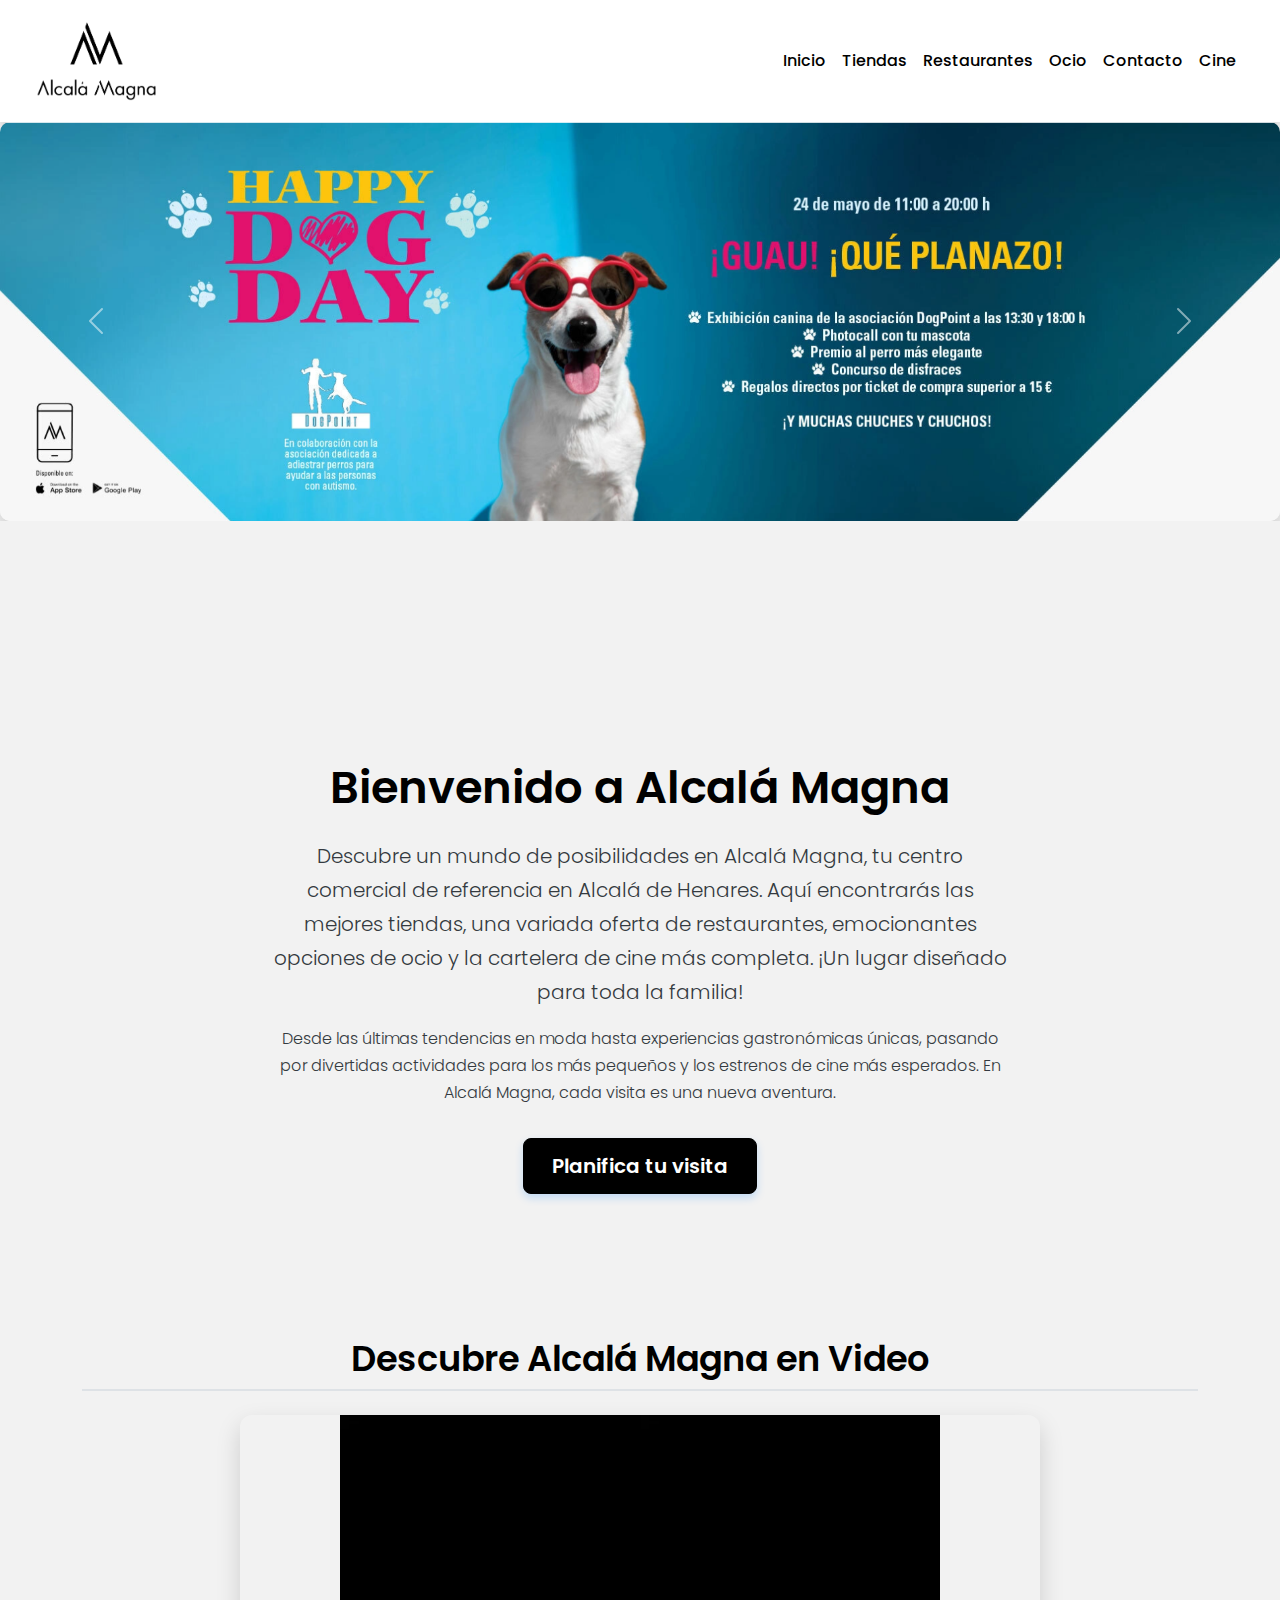
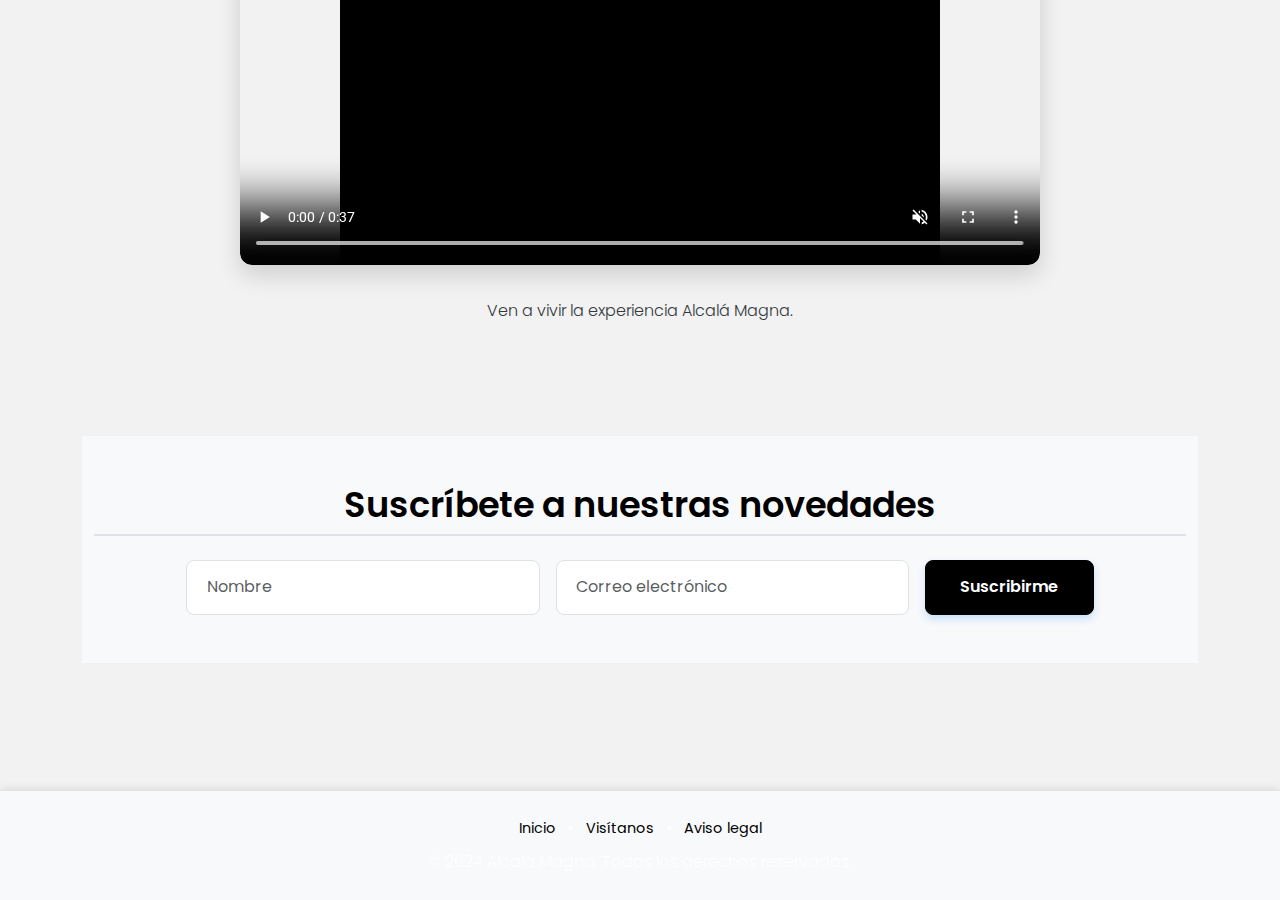
<file: Alcala Magna/index.html>
<!DOCTYPE html>
<html lang="es">
<head>
  <meta charset="UTF-8">
  <meta name="viewport" content="width=device-width, initial-scale=1">
  <title>Alcalá Magna - Centro Comercial</title>
  <link rel="stylesheet" href="https://cdn.jsdelivr.net/npm/bootstrap@5.3.3/dist/css/bootstrap.min.css">
  <link rel="stylesheet" href="https://cdnjs.cloudflare.com/ajax/libs/font-awesome/6.5.0/css/all.min.css">
  <link href="https://fonts.googleapis.com/css2?family=Poppins:wght@300;600&family=Roboto:wght@300;500&display=swap" rel="stylesheet">
  <link rel="stylesheet" href="assets/css/style.css">
</head>
<body>

  <nav class="navbar navbar-expand-lg navbar-light bg-light px-4">
    <div class="container-fluid">
      <a class="navbar-brand" href="index.html">
        <img src="assets/img/logo_alcala_magna.webp" alt="Logo Alcalá Magna" class="navbar-logo">
      </a>
      <button class="navbar-toggler" type="button" data-bs-toggle="collapse" data-bs-target="#navMain">
        <span class="navbar-toggler-icon"></span>
      </button>
      <div class="collapse navbar-collapse" id="navMain">
        <ul class="navbar-nav ms-auto mb-2 mb-lg-0">
          <li class="nav-item"><a class="nav-link active" aria-current="page" href="index.html">Inicio</a></li>
          <li class="nav-item"><a class="nav-link" href="tiendas.html">Tiendas</a></li>
          <li class="nav-item"><a class="nav-link" href="restaurantes.html">Restaurantes</a></li>
          <li class="nav-item"><a class="nav-link" href="ocio.html">Ocio</a></li>
          <li class="nav-item"><a class="nav-link" href="contacto.html">Contacto</a></li>
          <li class="nav-item"><a class="nav-link" href="cines.html">Cine</a></li>
        </ul>
      </div>
    </div>
  </nav>
      <!-- SLIDESHOW / CAROUSEL -->
    <div id="carouselExampleIndicators" class="carousel slide mb-5" data-bs-ride="carousel">
      <div class="carousel-inner">
        <div class="carousel-item active">
          <img src="assets/img/Captura de pantalla 2025-05-13 133345.png" class="d-block w-100" alt="Entrada principal">
        </div>
        <div class="carousel-item">
          <img src="assets/img/Captura de pantalla 2025-05-13 133405.png" class="d-block w-100" alt="Interior del centro">
        </div>
        <div class="carousel-item">
          <img src="assets/img/Captura de pantalla 2025-05-13 133425.png" class="d-block w-100" alt="Evento en Alcalá Magna">
        </div>
        <div class="carousel-item">
          <img src="assets/img/Captura de pantalla 2025-05-13 133450.png" class="d-block w-100" alt="Evento en Alcalá Magna">
        </div>
      </div>
      <button class="carousel-control-prev" type="button" data-bs-target="#carouselExampleIndicators" data-bs-slide="prev">
        <span class="carousel-control-prev-icon" aria-hidden="true"></span>
      </button>
      <button class="carousel-control-next" type="button" data-bs-target="#carouselExampleIndicators" data-bs-slide="next">
        <span class="carousel-control-next-icon" aria-hidden="true"></span>
      </button>
    </div>

<div id="carouselExampleIndicators" class="carousel slide mb-5" data-bs-ride="carousel">
    </div>


  <main class="container my-5">

    <section class="text-center my-5">
      <h1>Bienvenido a Alcalá Magna</h1>
      <p class="lead col-lg-8 mx-auto">
        Descubre un mundo de posibilidades en Alcalá Magna, tu centro comercial de referencia en Alcalá de Henares.
        Aquí encontrarás las mejores tiendas, una variada oferta de restaurantes,
        emocionantes opciones de ocio y la cartelera de cine más completa.
        ¡Un lugar diseñado para toda la familia!
      </p>
      <p class="col-lg-8 mx-auto">
        Desde las últimas tendencias en moda hasta experiencias gastronómicas únicas,
        pasando por divertidas actividades para los más pequeños y los estrenos de cine más esperados.
        En Alcalá Magna, cada visita es una nueva aventura.
      </p>
      <a href="visitanos.html" class="btn btn-primary btn-lg mt-3">Planifica tu visita</a>
    </section>

    <section class="my-5">
        <h2 class="text-center mb-4">Descubre Alcalá Magna en Video</h2>
        <div class="video-container ratio ratio-16x9">
            <video src="assets/img/videoplayback (1).mp4" controls autoplay muted loop></video>
        </div>
        <p class="text-center mt-3">Ven a vivir la experiencia Alcalá Magna.</p>
    </section>

    <section class="bg-light py-5">
      <div class="container">
        <h2 class="text-center mb-4">Suscríbete a nuestras novedades</h2>
        <form class="row g-3 justify-content-center" action="http://www.cursos-diseno.es/mostrar.php" method="POST">
          <div class="col-md-4">
            <input type="text" class="form-control" name="nombre" placeholder="Nombre" required>
          </div>
          <div class="col-md-4">
            <input type="email" class="form-control" name="email" placeholder="Correo electrónico" required>
          </div>
          <div class="col-md-2">
            <button type="submit" class="btn btn-primary w-100">Suscribirme</button>
          </div>
        </form>
      </div>
    </section>

  </main>

  <footer class="mt-5 py-4 bg-light">
    <div class="container text-center">
      <small>
        <a href="index.html">Inicio</a> •
        <a href="visitanos.html">Visítanos</a> •
        <a href="aviso-legal.html">Aviso legal</a>
      </small>
      <p class="mb-0 mt-2">&copy; 2024 Alcalá Magna. Todos los derechos reservados.</p>
    </div>
  </footer>

  <script src="https://cdn.jsdelivr.net/npm/bootstrap@5.3.3/dist/js/bootstrap.bundle.min.js"></script>
</body>
</html>
</file>
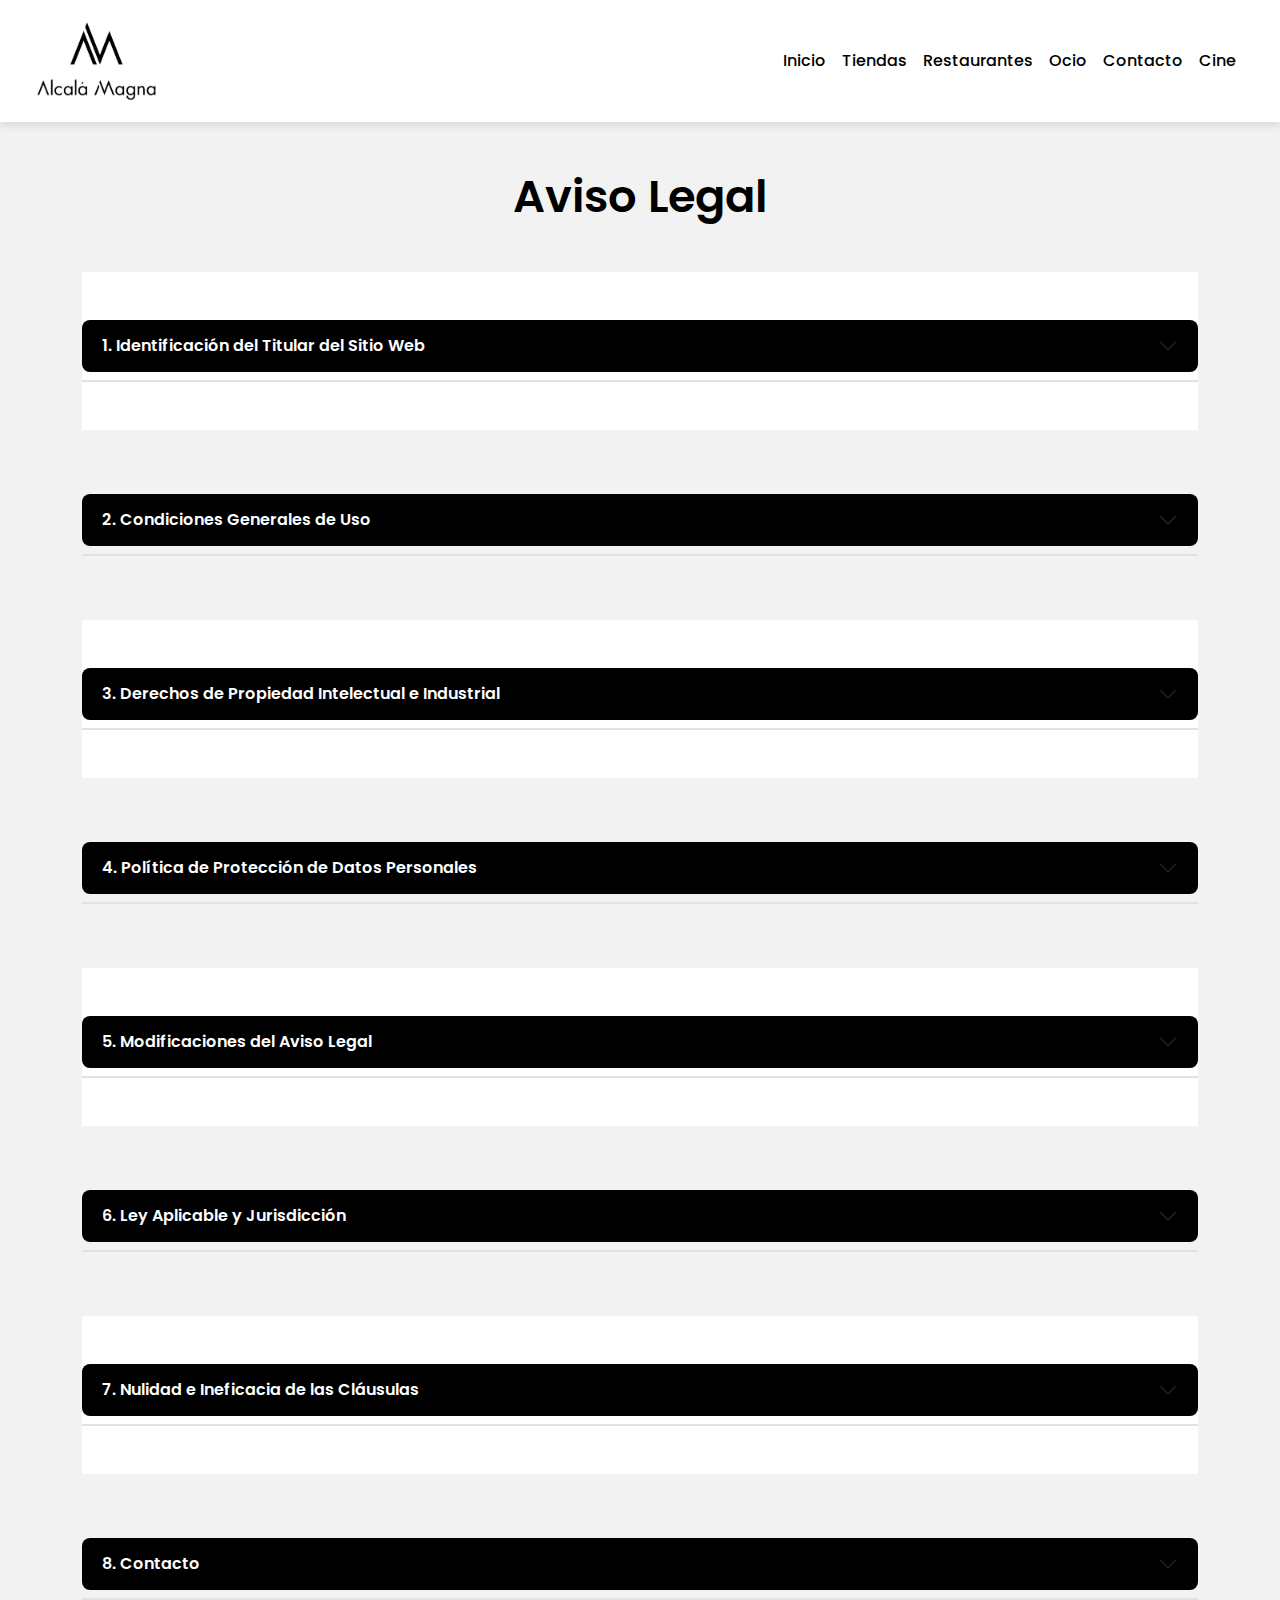
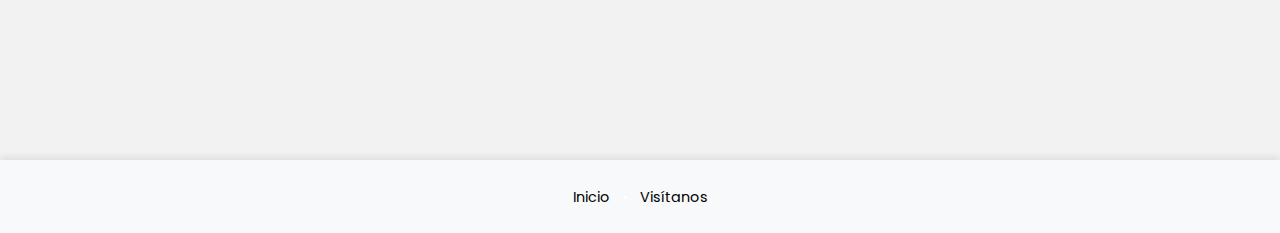
<file: Alcala Magna/aviso-legal.html>
<!DOCTYPE html>
<html lang="es">
<head>
  <meta charset="UTF-8" />
  <meta name="viewport" content="width=device-width, initial-scale=1">
  <title>Aviso Legal - Alcalá Magna</title>
  <link rel="stylesheet" href="https://cdn.jsdelivr.net/npm/bootstrap@5.3.3/dist/css/bootstrap.min.css">
  <link rel="stylesheet" href="https://cdnjs.cloudflare.com/ajax/libs/font-awesome/6.5.0/css/all.min.css">
  <link href="https://fonts.googleapis.com/css2?family=Poppins:wght@300;600&family=Roboto:wght@300;500&display=swap" rel="stylesheet">
  <link rel="stylesheet" href="assets/css/style.css">
</head>
<body>

  <nav class="navbar navbar-expand-lg navbar-light bg-light px-4">
    <div class="container-fluid">
      <a class="navbar-brand" href="index.html">
        <img src="assets/img/logo_alcala_magna.webp" alt="Logo Alcalá Magna" class="navbar-logo">
      </a>
      <button class="navbar-toggler" type="button" data-bs-toggle="collapse" data-bs-target="#navMain">
        <span class="navbar-toggler-icon"></span>
      </button>
      <div class="collapse navbar-collapse" id="navMain">
        <ul class="navbar-nav ms-auto mb-2 mb-lg-0">
          <li class="nav-item"><a class="nav-link active" aria-current="page" href="index.html">Inicio</a></li>
          <li class="nav-item"><a class="nav-link" href="tiendas.html">Tiendas</a></li>
          <li class="nav-item"><a class="nav-link" href="restaurantes.html">Restaurantes</a></li>
          <li class="nav-item"><a class="nav-link" href="ocio.html">Ocio</a></li>
          <li class="nav-item"><a class="nav-link" href="contacto.html">Contacto</a></li>
          <li class="nav-item"><a class="nav-link" href="cines.html">Cine</a></li>
        </ul>
      </div>
    </div>
  </nav>

<main class="container my-5">
  <h1 class="text-center mb-5">Aviso Legal</h1>

  <div class="accordion accordion-flush" id="accordionFlushExample">

    <section class="accordion-item">
      <h2 class="accordion-header" id="flush-headingOne">
        <button class="accordion-button collapsed" type="button" data-bs-toggle="collapse" data-bs-target="#flush-collapseOne" aria-expanded="false" aria-controls="flush-collapseOne">
          1. Identificación del Titular del Sitio Web
        </button>
      </h2>
      <div id="flush-collapseOne" class="accordion-collapse collapse" aria-labelledby="flush-headingOne" data-bs-parent="#accordionFlushExample">
        <div class="accordion-body">
          <p>En cumplimiento de la Ley 34/2002, de 11 de julio, de Servicios de la Sociedad de la Información y de Comercio Electrónico (LSSI-CE), se informa de los siguientes datos identificativos del titular de este sitio web (en adelante, el "Sitio Web"):</p>
          <p><strong>Razón social:</strong> Alcalá Magna S.A.</p>
          <p><strong>Domicilio:</strong> C/ Valentín Juara Bellot, 4, 28806 Alcalá de Henares (Madrid)</p>
          <p><strong>NIF:</strong> A12345678</p>
          <p><strong>Email de contacto:</strong> spain.alcalamagna@cbre.com</p>
          <p><strong>Datos registrales:</strong> (Aquí se deberían incluir los datos de inscripción en el Registro Mercantil, si aplica, por ejemplo: Inscrita en el Registro Mercantil de Madrid, Tomo X, Folio Y, Hoja Z, Inscripción N).</p>
          <p>Alcalá Magna S.A. es la entidad propietaria y gestora del centro comercial Alcalá Magna, ubicado en la dirección anteriormente mencionada, y opera este Sitio Web con el fin de proporcionar información sobre sus actividades, establecimientos, promociones, eventos y servicios.</p>
        </div>
      </div>
    </section>

    <section class="accordion-item">
      <h2 class="accordion-header" id="flush-headingTwo">
        <button class="accordion-button collapsed" type="button" data-bs-toggle="collapse" data-bs-target="#flush-collapseTwo" aria-expanded="false" aria-controls="flush-collapseTwo">
          2. Condiciones Generales de Uso
        </button>
      </h2>
      <div id="flush-collapseTwo" class="accordion-collapse collapse" aria-labelledby="flush-headingTwo" data-bs-parent="#accordionFlushExample">
        <div class="accordion-body">
          <p>El acceso y uso de este Sitio Web atribuye la condición de Usuario, quien acepta, desde dicho acceso y/o uso, las presentes Condiciones Generales de Uso aquí reflejadas. La mera utilización del Sitio Web implica la aceptación plena y sin reservas de todas y cada una de las disposiciones incluidas en este Aviso Legal en la versión publicada por Alcalá Magna S.A. en el momento mismo en que el Usuario acceda al Sitio Web. En consecuencia, el Usuario debe leer atentamente el presente Aviso Legal en cada una de las ocasiones en que se proponga utilizar el Sitio Web, ya que éste y sus condiciones de uso recogidas en el presente Aviso Legal pueden sufrir modificaciones sin previo aviso.</p>
          <p><strong>2.1. Objeto del Sitio Web:</strong></p>
          <p>El Sitio Web tiene como objeto principal informar sobre los servicios, actividades, tiendas, restaurantes, ocio, promociones, horarios y eventos del centro comercial Alcalá Magna, así como facilitar el contacto con la administración del mismo. A través del Sitio Web, Alcalá Magna S.A. puede ofrecer servicios o productos que podrán encontrarse sometidos a unas condiciones particulares propias que, según los casos, sustituyan, completen y/o modifiquen el presente Aviso Legal, y sobre las cuales se informará al Usuario en cada caso concreto.</p>
          <p><strong>2.2. Obligaciones del Usuario:</strong></p>
          <p>El Usuario se compromete a utilizar el Sitio Web, sus contenidos y servicios de conformidad con la Ley, el presente Aviso Legal, las buenas costumbres y el orden público. De igual forma, el Usuario se obliga a no utilizar el Sitio Web o los servicios que se presten a través de él con fines o efectos ilícitos o contrarios al contenido del presente Aviso Legal, lesivos de los intereses o derechos de terceros, o que de cualquier forma puedan dañar, inutilizar o deteriorar el Sitio Web o sus servicios, o impedir un normal disfrute del Sitio Web por otros Usuarios.</p>
          <p>Asimismo, el Usuario se compromete expresamente a no destruir, alterar, inutilizar o, de cualquier otra forma, dañar los datos, programas o documentos electrónicos y demás que se encuentren en el presente Sitio Web. El Usuario se compromete a no obstaculizar el acceso de otros usuarios al servicio de acceso mediante el consumo masivo de los recursos informáticos a través de los cuales Alcalá Magna S.A. presta el servicio, así como realizar acciones que dañen, interrumpan o generen errores en dichos sistemas.</p>
          <p>El Usuario se compromete a no introducir programas, virus, macros, applets, controles ActiveX o cualquier otro dispositivo lógico o secuencia de caracteres que causen o sean susceptibles de causar cualquier tipo de alteración en los sistemas informáticos de Alcalá Magna S.A. o de terceros.</p>
          <p><strong>2.3. Exclusión de Garantías y Responsabilidad:</strong></p>
          <p>Alcalá Magna S.A. no se hace responsable, en ningún caso, de los daños y perjuicios de cualquier naturaleza que pudieran ocasionar, a título enunciativo: errores u omisiones en los contenidos, falta de disponibilidad del Sitio Web o la transmisión de virus o programas maliciosos o lesivos en los contenidos, a pesar de haber adoptado todas las medidas tecnológicas necesarias para evitarlo. La empresa se reserva el derecho de efectuar sin previo aviso las modificaciones que considere oportunas en su Sitio Web, pudiendo cambiar, suprimir o añadir tanto los contenidos y servicios que se presten a través de la misma como la forma en la que éstos aparezcan presentados o localizados en su portal.</p>
          <p>El acceso al Sitio Web no implica la obligación por parte de Alcalá Magna S.A. de controlar la ausencia de virus, gusanos o cualquier otro elemento informático dañino. Corresponde al Usuario, en todo caso, la disponibilidad de herramientas adecuadas para la detección y desinfección de programas informáticos dañinos.</p>
          <p><strong>2.4. Enlaces a Terceros (Links):</strong></p>
          <p>En el caso de que en el Sitio Web se dispusiesen enlaces o hipervínculos hacía otros sitios de Internet, Alcalá Magna S.A. no ejercerá ningún tipo de control sobre dichos sitios y contenidos. En ningún caso Alcalá Magna S.A. asumirá responsabilidad alguna por los contenidos de algún enlace perteneciente a un sitio web ajeno, ni garantizará la disponibilidad técnica, calidad, fiabilidad, exactitud, amplitud, veracidad, validez y constitucionalidad de cualquier material o información contenida en ninguno de dichos hipervínculos u otros sitios de Internet. Igualmente, la inclusión de estas conexiones externas no implicará ningún tipo de asociación, fusión o participación con las entidades conectadas, salvo que así se indique de forma expresa.</p>
        </div>
      </div>
    </section>

    <section class="accordion-item">
      <h2 class="accordion-header" id="flush-headingThree">
        <button class="accordion-button collapsed" type="button" data-bs-toggle="collapse" data-bs-target="#flush-collapseThree" aria-expanded="false" aria-controls="flush-collapseThree">
          3. Derechos de Propiedad Intelectual e Industrial
        </button>
      </h2>
      <div id="flush-collapseThree" class="accordion-collapse collapse" aria-labelledby="flush-headingThree" data-bs-parent="#accordionFlushExample">
        <div class="accordion-body">
          <p>Alcalá Magna S.A., por sí o como cesionaria, es titular de todos los derechos de propiedad intelectual e industrial de su Sitio Web, así como de los elementos contenidos en el mismo (a título enunciativo, imágenes, sonido, audio, vídeo, software o textos; marcas o logotipos, combinaciones de colores, estructura y diseño, selección de materiales usados, programas de ordenador necesarios para su funcionamiento, acceso y uso, etc.), titularidad de Alcalá Magna S.A. o bien de sus licenciantes.</p>
          <p>Todos los derechos reservados. En virtud de lo dispuesto en los artículos 8 y 32.1, párrafo segundo, de la Ley de Propiedad Intelectual, quedan expresamente prohibidas la reproducción, la distribución y la comunicación pública, incluida su modalidad de puesta a disposición, de la totalidad o parte de los contenidos de esta página web (textos, imágenes, vídeos, logotipos, etc.), con fines comerciales, en cualquier soporte y por cualquier medio técnico, sin la autorización expresa y por escrito de Alcalá Magna S.A.</p>
          <p>El Usuario se compromete a respetar los derechos de Propiedad Intelectual e Industrial titularidad de Alcalá Magna S.A. Podrá visualizar los elementos del portal e incluso imprimirlos, copiarlos y almacenarlos en el disco duro de su ordenador o en cualquier otro soporte físico siempre y cuando sea, única y exclusivamente, para su uso personal y privado. El Usuario deberá abstenerse de suprimir, alterar, eludir o manipular cualquier dispositivo de protección o sistema de seguridad que estuviera instalado en las páginas de Alcalá Magna S.A.</p>
          <p>Cualquier uso no autorizado previamente por parte de Alcalá Magna S.A. será considerado un incumplimiento grave de los derechos de propiedad intelectual o industrial del autor y podrá dar lugar al ejercicio de las acciones legales correspondientes.</p>
          <p>Las marcas, nombres comerciales o signos distintivos son titularidad de Alcalá Magna S.A. o terceros, sin que pueda entenderse que el acceso al Sitio Web atribuya ningún derecho sobre las citadas marcas, nombres comerciales y/o signos distintivos. El uso no autorizado de los mismos está terminantemente prohibido.</p>
        </div>
      </div>
    </section>

    <section class="accordion-item">
      <h2 class="accordion-header" id="flush-headingFour">
        <button class="accordion-button collapsed" type="button" data-bs-toggle="collapse" data-bs-target="#flush-collapseFour" aria-expanded="false" aria-controls="#flush-collapseFour">
          4. Política de Protección de Datos Personales
        </button>
      </h2>
      <div id="flush-collapseFour" class="accordion-collapse collapse" aria-labelledby="flush-headingFour" data-bs-parent="#accordionFlushExample">
        <div class="accordion-body">
          <p>Alcalá Magna S.A. se compromete a proteger la privacidad de los Usuarios y a garantizar que sus datos personales sean tratados de conformidad con el Reglamento (UE) 2016/679 del Parlamento Europeo y del Consejo, de 27 de abril de 2016, relativo a la protección de las personas físicas en lo que respecta al tratamiento de datos personales y a la libre circulación de estos datos (Reglamento General de Protección de Datos - RGPD), y la Ley Orgánica 3/2018, de 5 de diciembre, de Protección de Datos Personales y garantía de los derechos digitales.</p>
          <p><strong>4.1. Responsable del Tratamiento:</strong></p>
          <p>El responsable del tratamiento de los datos personales recogidos a través de este Sitio Web es Alcalá Magna S.A., con NIF A12345678 y domicilio en C/ Valentín Juara Bellot, 4, 28806 Alcalá de Henares (Madrid). Email de contacto: spain.alcalamagna@cbre.com.</p>
          <p><strong>4.2. Finalidades del Tratamiento:</strong></p>
          <p>Los datos personales que el Usuario pueda facilitar a través del Sitio Web (por ejemplo, mediante formularios de contacto, suscripción a newsletters, etc.) serán tratados con las siguientes finalidades:</p>
          <ul>
            <li>Gestionar su consulta o solicitud de información realizada a través de los formularios de contacto o direcciones de correo electrónico habilitadas.</li>
            <li>En caso de que el Usuario lo autorice expresamente, enviarle comunicaciones comerciales sobre actividades, promociones, noticias y eventos del centro comercial Alcalá Magna por medios electrónicos (email, SMS, etc.) o no electrónicos.</li>
            <li>Permitir la participación en sorteos, concursos o promociones organizadas por Alcalá Magna S.A.</li>
            <li>Realizar encuestas de satisfacción y estudios de mercado para mejorar los servicios ofrecidos por el centro comercial.</li>
            <li>Gestionar la relación contractual o precontractual, en su caso.</li>
            <li>Cumplir con las obligaciones legales aplicables a Alcalá Magna S.A.</li>
          </ul>
          <p><strong>4.3. Legitimación para el Tratamiento:</strong></p>
          <p>La base legal para el tratamiento de sus datos personales es, principalmente, el consentimiento del Usuario para las finalidades específicas (por ejemplo, para el envío de comunicaciones comerciales o la participación en sorteos). En otros casos, la legitimación puede ser la ejecución de un contrato o precontrato en el que el Usuario sea parte (por ejemplo, si se adquiere algún servicio específico) o el cumplimiento de una obligación legal por parte de Alcalá Magna S.A. También puede existir un interés legítimo de Alcalá Magna S.A. para el tratamiento de datos (por ejemplo, para garantizar la seguridad del Sitio Web o para la realización de estudios de mercado), siempre que no prevalezcan los derechos y libertades fundamentales del Usuario.</p>
          <p><strong>4.4. Conservación de los Datos:</strong></p>
          <p>Los datos personales proporcionados se conservarán durante el tiempo estrictamente necesario para cumplir con las finalidades para las que fueron recabados, y para determinar las posibles responsabilidades que se pudieran derivar de la finalidad, además de los períodos establecidos en la normativa de archivos y documentación. En el caso de las comunicaciones comerciales, los datos se conservarán mientras el Usuario no revoque su consentimiento.</p>
          <p><strong>4.5. Comunicación de los Datos:</strong></p>
          <p>Con carácter general, Alcalá Magna S.A. no comunicará los datos personales de los Usuarios a terceros, salvo obligación legal (por ejemplo, a Jueces y Tribunales, Fuerzas y Cuerpos de Seguridad del Estado, etc.) o cuando sea estrictamente necesario para la prestación de un servicio solicitado por el Usuario (por ejemplo, a empresas de mensajería para la entrega de un premio). Podrán tener acceso a los datos personales los encargados del tratamiento, es decir, aquellos proveedores de servicios que necesiten acceder a sus datos para el desarrollo de sus funciones (por ejemplo, empresas de servicios informáticos, agencias de marketing, etc.). Estos encargados del tratamiento tratarán los datos según las instrucciones de Alcalá Magna S.A. y bajo la obligación de confidencialidad y seguridad.</p>
          <p><strong>4.6. Derechos de los Usuarios:</strong></p>
          <p>El Usuario tiene derecho a obtener confirmación sobre si en Alcalá Magna S.A. estamos tratando datos personales que le conciernan, o no. Asimismo, el Usuario tiene derecho de acceso a sus datos personales, así como a solicitar la rectificación de los datos inexactos o, en su caso, solicitar su supresión cuando, entre otros motivos, los datos ya no sean necesarios para los fines que fueron recogidos.</p>
          <p>En determinadas circunstancias, el Usuario podrá solicitar la limitación del tratamiento de sus datos, en cuyo caso únicamente los conservaremos para el ejercicio o la defensa de reclamaciones. En determinadas circunstancias y por motivos relacionados con su situación particular, el Usuario podrá oponerse al tratamiento de sus datos. Alcalá Magna S.A. dejará de tratar los datos, salvo por motivos legítimos imperiosos, o el ejercicio o la defensa de posibles reclamaciones.</p>
          <p>El Usuario también tiene derecho a la portabilidad de sus datos, lo que implica que podrá solicitar y recibir sus datos personales en un formato estructurado, de uso común y lectura mecánica, para transmitirlos a otro responsable del tratamiento.</p>
          <p>El Usuario podrá ejercer sus derechos de acceso, rectificación, supresión, oposición, limitación del tratamiento y portabilidad de los datos, así como revocar los consentimientos otorgados, mediante comunicación escrita dirigida a Alcalá Magna S.A., C/ Valentín Juara Bellot, 4, 28806 Alcalá de Henares (Madrid), o a través de la dirección de correo electrónico spain.alcalamagna@cbre.com, adjuntando en ambos casos fotocopia de su DNI o documento equivalente, e indicando el derecho que desea ejercer.</p>
          <p>Si el Usuario considera que sus derechos no han sido debidamente atendidos, tiene derecho a presentar una reclamación ante la Agencia Española de Protección de Datos (AEPD), cuyos datos de contacto puede encontrar en su página web: www.aepd.es.</p>
          <p><strong>4.7. Medidas de Seguridad:</strong></p>
          <p>Alcalá Magna S.A. ha adoptado las medidas de índole técnica y organizativa necesarias para garantizar la seguridad de los datos de carácter personal y evitar su alteración, pérdida, tratamiento o acceso no autorizado, habida cuenta del estado de la tecnología, la naturaleza de los datos almacenados y los riesgos a que están expuestos, ya provengan de la acción humana o del medio físico o natural.</p>
          <p><strong>4.8. Política de Cookies:</strong></p>
          <p>Este Sitio Web puede utilizar cookies. Para más información sobre el uso de cookies, por favor, consulte nuestra [Aquí se debería enlazar a la Política de Cookies, que suele ser un documento separado].</p>
          <p><strong>4.9. Datos de Menores:</strong></p>
          <p>Este Sitio Web no está dirigido a menores de 14 años. Alcalá Magna S.A. no recopila conscientemente información personal de menores de dicha edad. Si usted es menor de 14 años, no debe utilizar este Sitio Web ni proporcionar ninguna información personal. Si Alcalá Magna S.A. detecta que ha recopilado datos personales de un menor de 14 años sin el consentimiento parental verificable, tomará las medidas oportunas para eliminar dicha información.</p>
        </div>
      </div>
    </section>

    <section class="accordion-item">
      <h2 class="accordion-header" id="flush-headingFive">
        <button class="accordion-button collapsed" type="button" data-bs-toggle="collapse" data-bs-target="#flush-collapseFive" aria-expanded="false" aria-controls="flush-collapseFive">
          5. Modificaciones del Aviso Legal
        </button>
      </h2>
      <div id="flush-collapseFive" class="accordion-collapse collapse" aria-labelledby="flush-headingFive" data-bs-parent="#accordionFlushExample">
        <div class="accordion-body">
          <p>Alcalá Magna S.A. se reserva el derecho de modificar, en cualquier momento y sin necesidad de previo aviso, la presentación y configuración del Sitio Web, así como el presente Aviso Legal y las condiciones particulares que, en su caso, pudieran incorporarse. El Usuario reconocerá y aceptará que es su responsabilidad revisar periódicamente este Aviso Legal para estar al tanto de las modificaciones. La utilización continuada del Sitio Web tras la publicación de modificaciones constituirá su aceptación de dichas modificaciones.</p>
        </div>
      </div>
    </section>

    <section class="accordion-item">
      <h2 class="accordion-header" id="flush-headingSix">
        <button class="accordion-button collapsed" type="button" data-bs-toggle="collapse" data-bs-target="#flush-collapseSix" aria-expanded="false" aria-controls="flush-collapseSix">
          6. Ley Aplicable y Jurisdicción
        </button>
      </h2>
      <div id="flush-collapseSix" class="accordion-collapse collapse" aria-labelledby="flush-headingSix" data-bs-parent="#accordionFlushExample">
        <div class="accordion-body">
          <p>La relación entre Alcalá Magna S.A. y el Usuario se regirá por la normativa española vigente. Para la resolución de cuantas controversias o cuestiones relacionadas con el presente Sitio Web o de las actividades en él desarrolladas, serán competentes los Juzgados y Tribunales de la ciudad de Alcalá de Henares, o los que correspondan según la normativa aplicable en materia de consumidores y usuarios, renunciando expresamente el Usuario a cualquier otro fuero que pudiera corresponderle.</p>
        </div>
      </div>
    </section>

     <section class="accordion-item">
      <h2 class="accordion-header" id="flush-headingSeven">
        <button class="accordion-button collapsed" type="button" data-bs-toggle="collapse" data-bs-target="#flush-collapseSeven" aria-expanded="false" aria-controls="flush-collapseSeven">
          7. Nulidad e Ineficacia de las Cláusulas
        </button>
      </h2>
      <div id="flush-collapseSeven" class="accordion-collapse collapse" aria-labelledby="flush-headingSeven" data-bs-parent="#accordionFlushExample">
        <div class="accordion-body">
          <p>Si cualquier cláusula incluida en el presente Aviso Legal fuese declarada total o parcialmente nula o ineficaz, tal nulidad o ineficacia tan sólo afectará a dicha disposición o a la parte de la misma que resulte nula o ineficaz, subsistiendo el presente Aviso Legal en todo lo demás, considerándose tal disposición total o parcialmente por no incluida. Alcalá Magna S.A. se compromete a sustituir la cláusula nula o ineficaz por otra que se ajuste a la legalidad y que, en la medida de lo posible, cumpla con el espíritu y la finalidad de la cláusula original.</p>
        </div>
      </div>
    </section>

    <section class="accordion-item">
      <h2 class="accordion-header" id="flush-headingEight">
        <button class="accordion-button collapsed" type="button" data-bs-toggle="collapse" data-bs-target="#flush-collapseEight" aria-expanded="false" aria-controls="flush-collapseEight">
          8. Contacto
        </button>
      </h2>
      <div id="flush-collapseEight" class="accordion-collapse collapse" aria-labelledby="flush-headingEight" data-bs-parent="#accordionFlushExample">
        <div class="accordion-body">
          <p>Para cualquier duda o consulta acerca de este Aviso Legal, puede ponerse en contacto con nosotros a través de la siguiente dirección de correo electrónico: spain.alcalamagna@cbre.com o mediante correo postal dirigido a Alcalá Magna S.A., C/ Valentín Juara Bellot, 4, 28806 Alcalá de Henares (Madrid).</p>
        </div>
      </div>
    </section>

  </div>
</main>


  <footer class="mt-5 py-4 bg-light">
    <div class="container text-center">
      <small>
        <a href="index.html">Inicio</a> •
        <a href="visitanos.html">Visítanos</a>
      </small>
    </div>
  </footer>

  <script src="https://cdn.jsdelivr.net/npm/bootstrap@5.3.3/dist/js/bootstrap.bundle.min.js"></script>
</body>
</html>
</file>
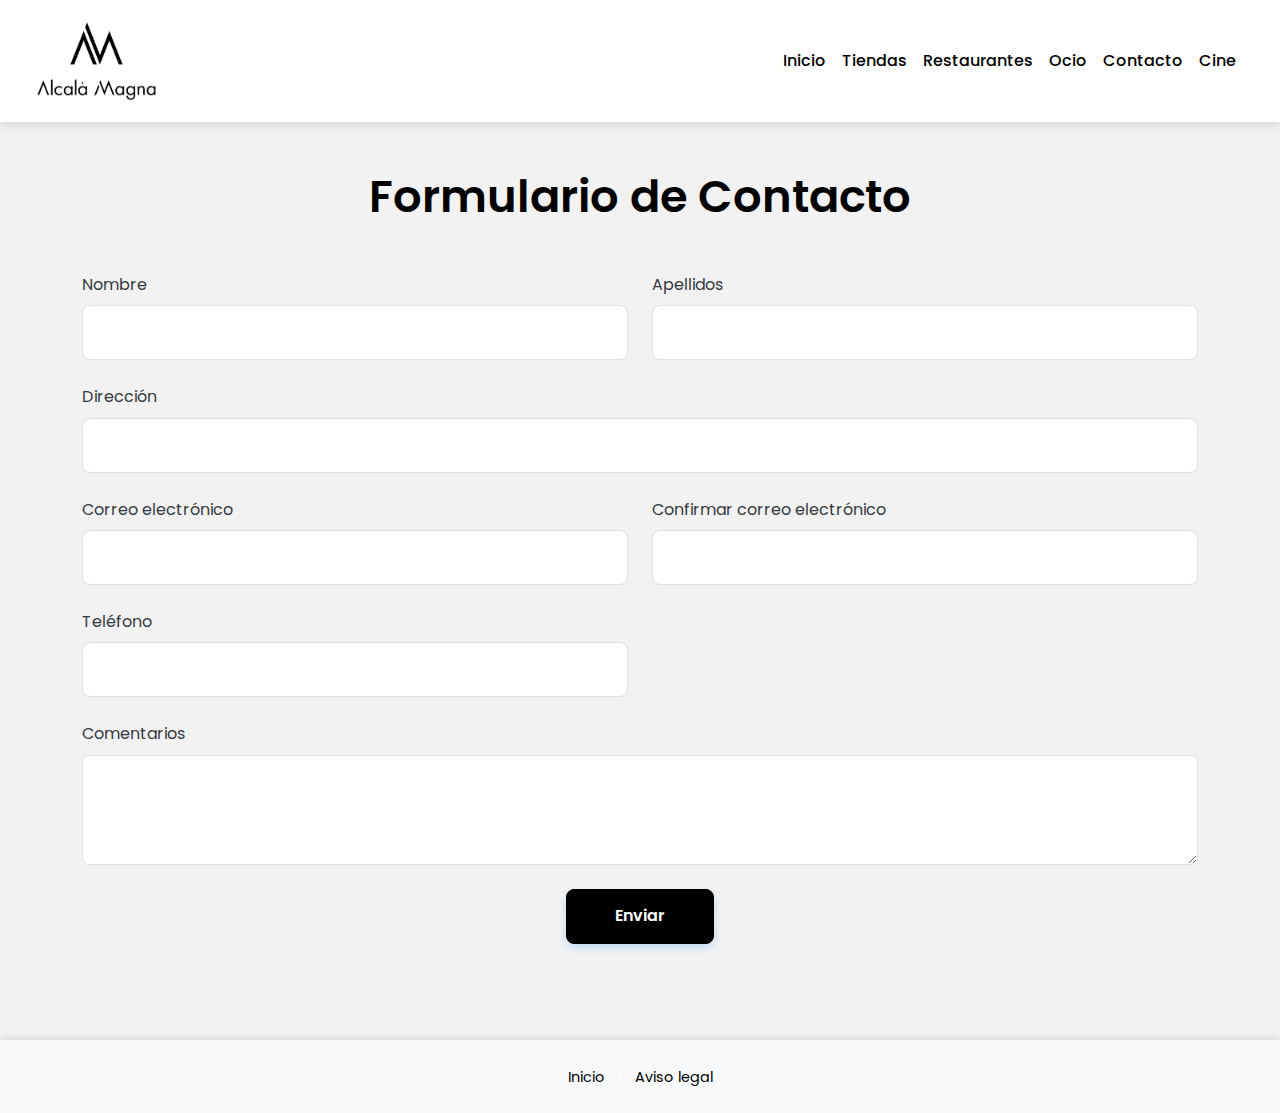
<file: Alcala Magna/contacto.html>
<!DOCTYPE html>
<html lang="es">
<head>
  <meta charset="UTF-8" />
  <meta name="viewport" content="width=device-width, initial-scale=1">
  <title>Contacto - Alcalá Magna</title>
  <link rel="stylesheet" href="https://cdn.jsdelivr.net/npm/bootstrap@5.3.3/dist/css/bootstrap.min.css">
  <link rel="stylesheet" href="https://cdnjs.cloudflare.com/ajax/libs/font-awesome/6.5.0/css/all.min.css">
  <link href="https://fonts.googleapis.com/css2?family=Poppins:wght@300;600&family=Roboto:wght@300;500&display=swap" rel="stylesheet">
  <link rel="stylesheet" href="assets/css/style.css">
</head>
<body>

  <!-- NAV -->
  <nav class="navbar navbar-expand-lg navbar-light bg-light px-4">
    <div class="container-fluid">
      <a class="navbar-brand" href="index.html">
        <img src="assets/img/logo_alcala_magna.webp" alt="Logo Alcalá Magna" class="navbar-logo">
      </a>
      <button class="navbar-toggler" type="button" data-bs-toggle="collapse" data-bs-target="#navMain">
        <span class="navbar-toggler-icon"></span>
      </button>
      <div class="collapse navbar-collapse" id="navMain">
        <ul class="navbar-nav ms-auto mb-2 mb-lg-0">
          <li class="nav-item"><a class="nav-link active" aria-current="page" href="index.html">Inicio</a></li>
          <li class="nav-item"><a class="nav-link" href="tiendas.html">Tiendas</a></li>
          <li class="nav-item"><a class="nav-link" href="restaurantes.html">Restaurantes</a></li>
          <li class="nav-item"><a class="nav-link" href="ocio.html">Ocio</a></li>
          <li class="nav-item"><a class="nav-link" href="contacto.html">Contacto</a></li>
          <li class="nav-item"><a class="nav-link" href="cines.html">Cine</a></li>
        </ul>
      </div>
    </div>
  </nav>

  <!-- MAIN -->
  <main class="container my-5">
    <h1 class="text-center mb-5">Formulario de Contacto</h1>

    <form action="http://www.cursos-diseno.es/mostrar.php" method="POST" class="row g-4 needs-validation" novalidate>
      <div class="col-md-6">
        <label for="nombre" class="form-label">Nombre</label>
        <input type="text" name="nombre" id="nombre" class="form-control" required>
        <div class="invalid-feedback">Por favor, introduce tu nombre.</div>
      </div>

      <div class="col-md-6">
        <label for="apellidos" class="form-label">Apellidos</label>
        <input type="text" name="apellidos" id="apellidos" class="form-control" required>
        <div class="invalid-feedback">Por favor, introduce tus apellidos.</div>
      </div>

      <div class="col-md-12">
        <label for="direccion" class="form-label">Dirección</label>
        <input type="text" name="direccion" id="direccion" class="form-control" required>
        <div class="invalid-feedback">Por favor, introduce tu dirección.</div>
      </div>

      <div class="col-md-6">
        <label for="email" class="form-label">Correo electrónico</label>
        <input type="email" name="email" id="email" class="form-control" required>
        <div class="invalid-feedback">Introduce un email válido.</div>
      </div>

      <div class="col-md-6">
        <label for="email2" class="form-label">Confirmar correo electrónico</label>
        <input type="email" id="email2" class="form-control" required>
        <div class="invalid-feedback">El email no coincide.</div>
      </div>

      <div class="col-md-6">
        <label for="telefono" class="form-label">Teléfono</label>
        <input type="tel" name="telefono" id="telefono" class="form-control" pattern="[0-9]{9}" required>
        <div class="invalid-feedback">Introduce un número de teléfono válido (9 dígitos).</div>
      </div>

      <div class="col-md-12">
        <label for="comentarios" class="form-label">Comentarios</label>
        <textarea name="comentarios" id="comentarios" class="form-control" rows="4" required></textarea>
        <div class="invalid-feedback">Por favor, añade un comentario.</div>
      </div>

      <div class="col-12 text-center">
        <button type="submit" class="btn btn-primary px-5">Enviar</button>
      </div>
    </form>
  </main>

  <!-- FOOTER -->
  <footer class="mt-5 py-4 bg-light">
    <div class="container text-center">
      <small>
        <a href="index.html">Inicio</a> • 
        <a href="aviso-legal.html">Aviso legal</a>
      </small>
    </div>
  </footer>

  <!-- Bootstrap JS y validación -->
  <script src="https://cdn.jsdelivr.net/npm/bootstrap@5.3.3/dist/js/bootstrap.bundle.min.js"></script>
  <script>
    // Bootstrap validation
    (() => {
      'use strict';
      const forms = document.querySelectorAll('.needs-validation');
      Array.from(forms).forEach(form => {
        form.addEventListener('submit', event => {
          const email = document.getElementById('email');
          const email2 = document.getElementById('email2');
          if (email.value !== email2.value) {
            email2.setCustomValidity('Los correos no coinciden');
          } else {
            email2.setCustomValidity('');
          }

          if (!form.checkValidity()) {
            event.preventDefault();
            event.stopPropagation();
          }

          form.classList.add('was-validated');
        }, false);
      });
    })();
  </script>
</body>
</html>
</file>
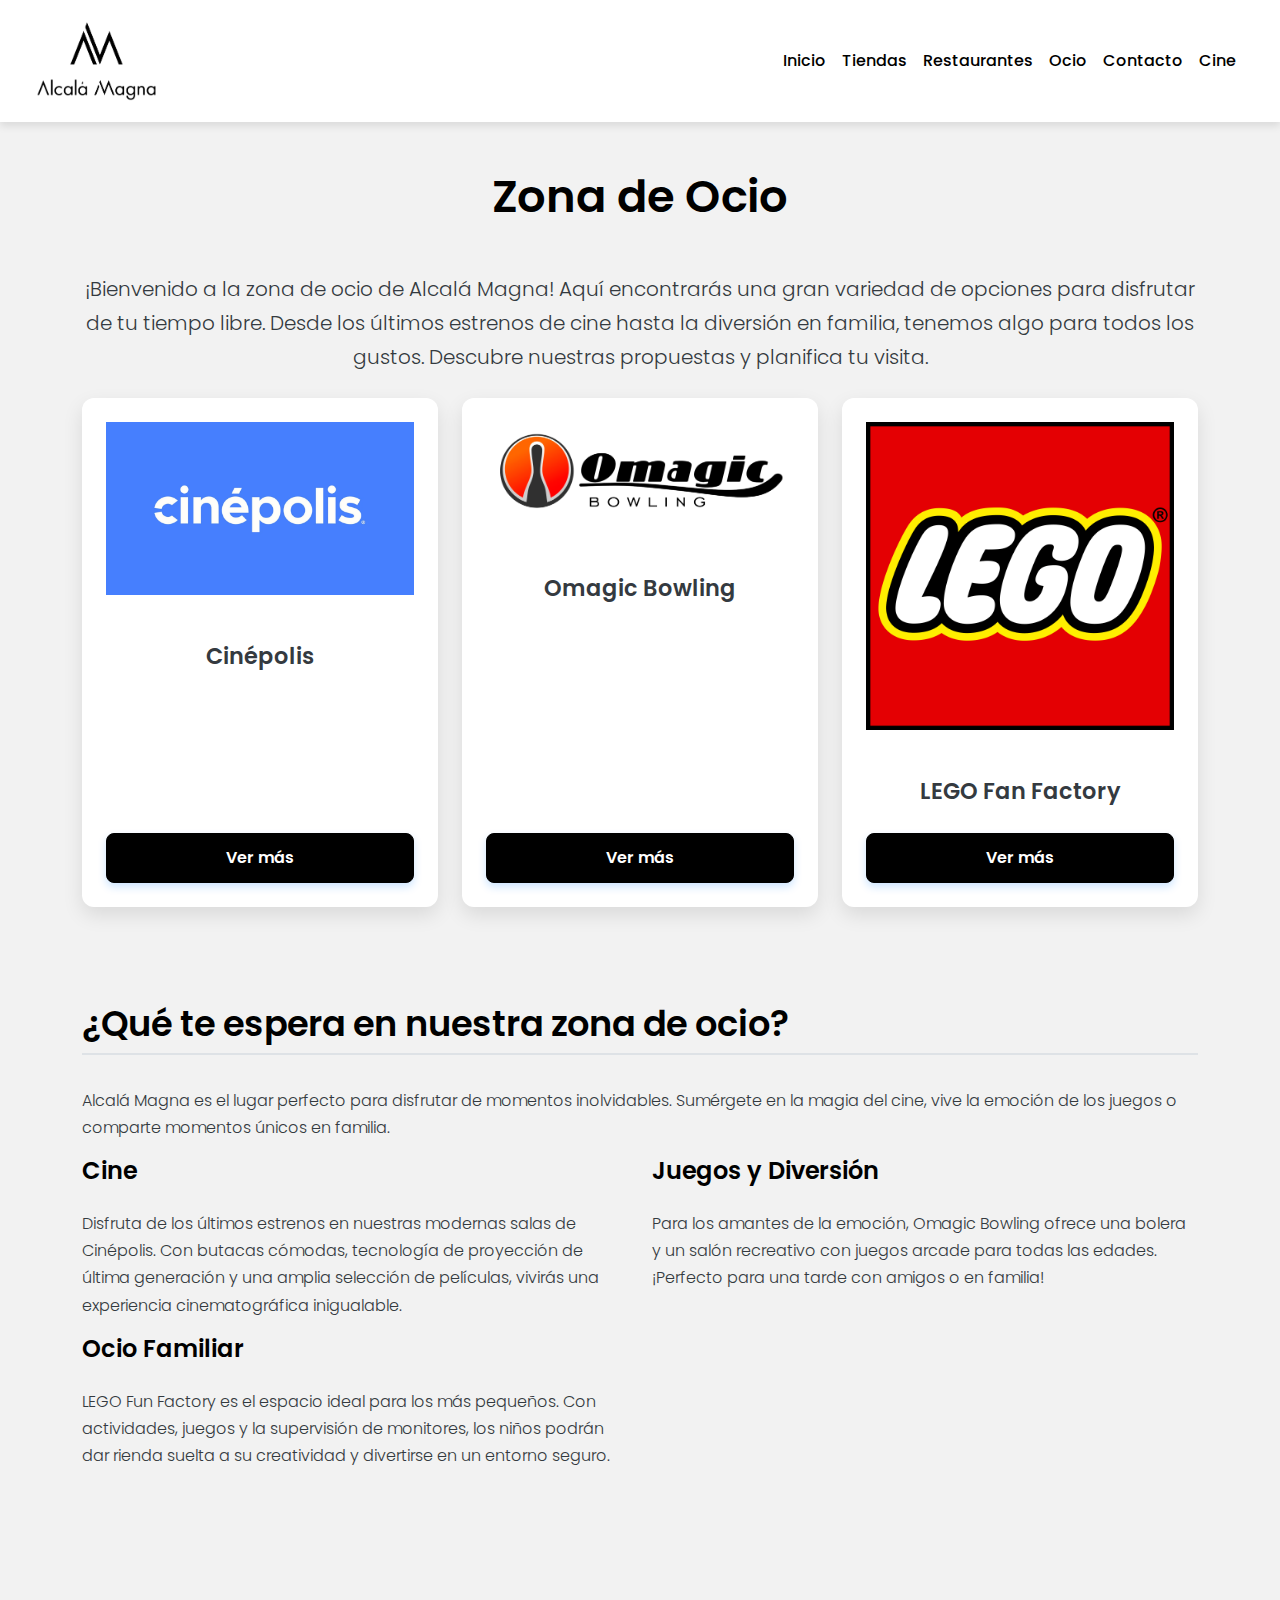
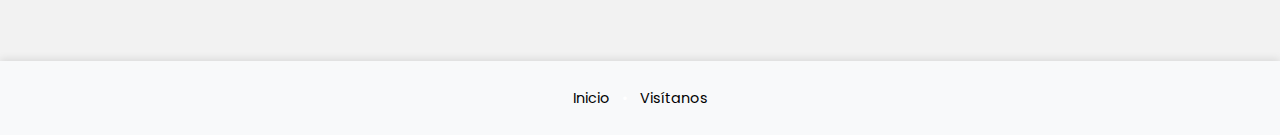
<file: Alcala Magna/ocio.html>
<!DOCTYPE html>
<html lang="es">

<head>
    <meta charset="UTF-8" />
    <meta name="viewport" content="width=device-width, initial-scale=1">
    <title>Ocio - Alcalá Magna</title>
    <link rel="stylesheet" href="https://cdn.jsdelivr.net/npm/bootstrap@5.3.3/dist/css/bootstrap.min.css">
    <link rel="stylesheet" href="https://cdnjs.cloudflare.com/ajax/libs/font-awesome/6.5.0/css/all.min.css">
    <link href="https://fonts.googleapis.com/css2?family=Poppins:wght@300;600&family=Roboto:wght@300;500&display=swap"
        rel="stylesheet">
    <link rel="stylesheet" href="assets/css/style.css">
</head>

<body>

  <nav class="navbar navbar-expand-lg navbar-light bg-light px-4">
    <div class="container-fluid">
      <a class="navbar-brand" href="index.html">
        <img src="assets/img/logo_alcala_magna.webp" alt="Logo Alcalá Magna" class="navbar-logo">
      </a>
      <button class="navbar-toggler" type="button" data-bs-toggle="collapse" data-bs-target="#navMain">
        <span class="navbar-toggler-icon"></span>
      </button>
      <div class="collapse navbar-collapse" id="navMain">
        <ul class="navbar-nav ms-auto mb-2 mb-lg-0">
          <li class="nav-item"><a class="nav-link active" aria-current="page" href="index.html">Inicio</a></li>
          <li class="nav-item"><a class="nav-link" href="tiendas.html">Tiendas</a></li>
          <li class="nav-item"><a class="nav-link" href="restaurantes.html">Restaurantes</a></li>
          <li class="nav-item"><a class="nav-link" href="ocio.html">Ocio</a></li>
          <li class="nav-item"><a class="nav-link" href="contacto.html">Contacto</a></li>
          <li class="nav-item"><a class="nav-link" href="cines.html">Cine</a></li>
        </ul>
      </div>
    </div>
  </nav>

    <main class="container my-5">
        <h1 class="text-center mb-5">Zona de Ocio</h1>
        <p class="lead text-center mb-4">
            ¡Bienvenido a la zona de ocio de Alcalá Magna! Aquí encontrarás una gran variedad de opciones para disfrutar de tu tiempo libre. 
            Desde los últimos estrenos de cine hasta la diversión en familia, tenemos algo para todos los gustos. Descubre nuestras propuestas y planifica tu visita.
        </p>
        <div class="row g-4">

            <div class="col-md-4">
                <div class="card h-100 text-center">
                    <img src="assets/img/logo-cinepolis.webp" class="card-img-top p-4" alt="Cineápolis">
                    <div class="card-body">
                        <h5 class="card-title">Cinépolis</h5>
                        <button class="btn btn-primary" data-bs-toggle="modal" data-bs-target="#modalCine">Ver más</button>
                    </div>
                </div>
            </div>

            <div class="col-md-4">
                <div class="card h-100 text-center">
                    <img src="assets/img/imagic-logo.png" class="card-img-top p-4" alt="Salón Recreativo">
                    <div class="card-body">
                        <h5 class="card-title">Omagic Bowling</h5>
                        <button class="btn btn-primary" data-bs-toggle="modal"
                            data-bs-target="#modalRecreativo">Ver más</button>
                    </div>
                </div>
            </div>

            <div class="col-md-4">
                <div class="card h-100 text-center">
                    <img src="assets/img/LEGO_logo.svg.png" class="card-img-top p-4" alt="Ludoteca">
                    <div class="card-body">
                        <h5 class="card-title">LEGO Fan Factory</h5>
                        <button class="btn btn-primary" data-bs-toggle="modal"
                            data-bs-target="#modalLudoteca">Ver más</button>
                    </div>
                </div>
            </div>

        </div>

        <section class="mt-5">
            <h2>¿Qué te espera en nuestra zona de ocio?</h2>
            <p>
                Alcalá Magna es el lugar perfecto para disfrutar de momentos inolvidables.  
                Sumérgete en la magia del cine, vive la emoción de los juegos o comparte momentos únicos en familia.
            </p>
            <div class="row">
                <div class="col-md-6">
                    <h4>Cine</h4>
                    <p>
                        Disfruta de los últimos estrenos en nuestras modernas salas de Cinépolis. 
                        Con butacas cómodas, tecnología de proyección de última generación y una amplia selección de películas, 
                        vivirás una experiencia cinematográfica inigualable.
                    </p>
                </div>
                <div class="col-md-6">
                    <h4>Juegos y Diversión</h4>
                    <p>
                        Para los amantes de la emoción, Omagic Bowling ofrece una bolera y un salón recreativo con juegos arcade para todas las edades. 
                        ¡Perfecto para una tarde con amigos o en familia!
                    </p>
                </div>
                <div class="col-md-6">
                    <h4>Ocio Familiar</h4>
                    <p>
                        LEGO Fun Factory es el espacio ideal para los más pequeños.  
                        Con actividades, juegos y la supervisión de monitores, los niños podrán dar rienda suelta a su creatividad y divertirse en un entorno seguro.
                    </p>
                </div>
            </div>
        </section>
    </main>

    <div class="modal fade" id="modalCine" tabindex="-1">
        <div class="modal-dialog modal-lg card border border-3">
            <div class="modal-content p-4">
                <h2>Cineápolis</h2>
                <div class="ratio ratio-16x9 mb-3">
                    <iframe width="560" height="315" src="https://www.youtube.com/embed/USdt6ALArpY?si=8bXmxLN3YGFNR66h"
                        title="YouTube video player" frameborder="0"
                        allow="accelerometer; autoplay; clipboard-write; encrypted-media; gyroscope; picture-in-picture; web-share"
                        referrerpolicy="strict-origin-when-cross-origin" allowfullscreen></iframe>
                </div>
                <p>Disfruta del mejor cine con tecnología de proyección avanzada y sonido envolvente.</p>
                <a href="https://www.cinepolis.com/es" target="_blank">Sitio oficial</a>
            </div>
        </div>
    </div>

    <div class="modal fade" id="modalRecreativo" tabindex="-1">
        <div class="modal-dialog modal-lg">
            <div class="modal-content p-4">
                <h2>Zona Arcade</h2>
                <div class="ratio ratio-16x9 mb-3">
                    <iframe width="560" height="315" src="https://www.youtube.com/embed/_7P4WwveguI?si=riiMFE1SZutp4K_0"
                        title="YouTube video player" frameborder="0"
                        allow="accelerometer; autoplay; clipboard-write; encrypted-media; gyroscope; picture-in-picture; web-share"
                        referrerpolicy="strict-origin-when-cross-origin" allowfullscreen></iframe>
                </div>
                <p>Juegos clásicos y modernos en una sala de ocio para todas las edades.</p>
                <a href="https://www.bolerasomagic.com/" target="_blank">Ver más en Boleras Omagic</a>
            </div>
        </div>
    </div>

    <div class="modal fade" id="modalLudoteca" tabindex="-1">
        <div class="modal-dialog modal-lg">
            <div class="modal-content p-4">
                <h2>LEGO Fun Factory</h2>
                <div class="ratio ratio-16x9 mb-3">
                    <iframe width="560" height="315" src="https://www.youtube.com/embed/QRwgx6TW_08?si=HF0NnKVWTZqugm-2"
                        title="YouTube video player" frameborder="0"
                        allow="accelerometer; autoplay; clipboard-write; encrypted-media; gyroscope; picture-in-picture; web-share"
                        referrerpolicy="strict-origin-when-cross-origin" allowfullscreen></iframe>
                </div>
                <p>Un espacio seguro con monitores, actividades lúdicas y zona de juego libre para niños.</p>
                <a href="https://legofanfactory.com/" target="_blank">Ver servicios familiares</a>
            </div>
        </div>
    </div>

    <footer class="mt-5 py-4 bg-light">
        <div class="container text-center">
            <small>
                <a href="index.html">Inicio</a> •
                <a href="visitanos.html">Visítanos</a>
            </small>
        </div>
    </footer>

    <script src="https://cdn.jsdelivr.net/npm/bootstrap@5.3.3/dist/js/bootstrap.bundle.min.js"></script>
</body>

</html>
</file>
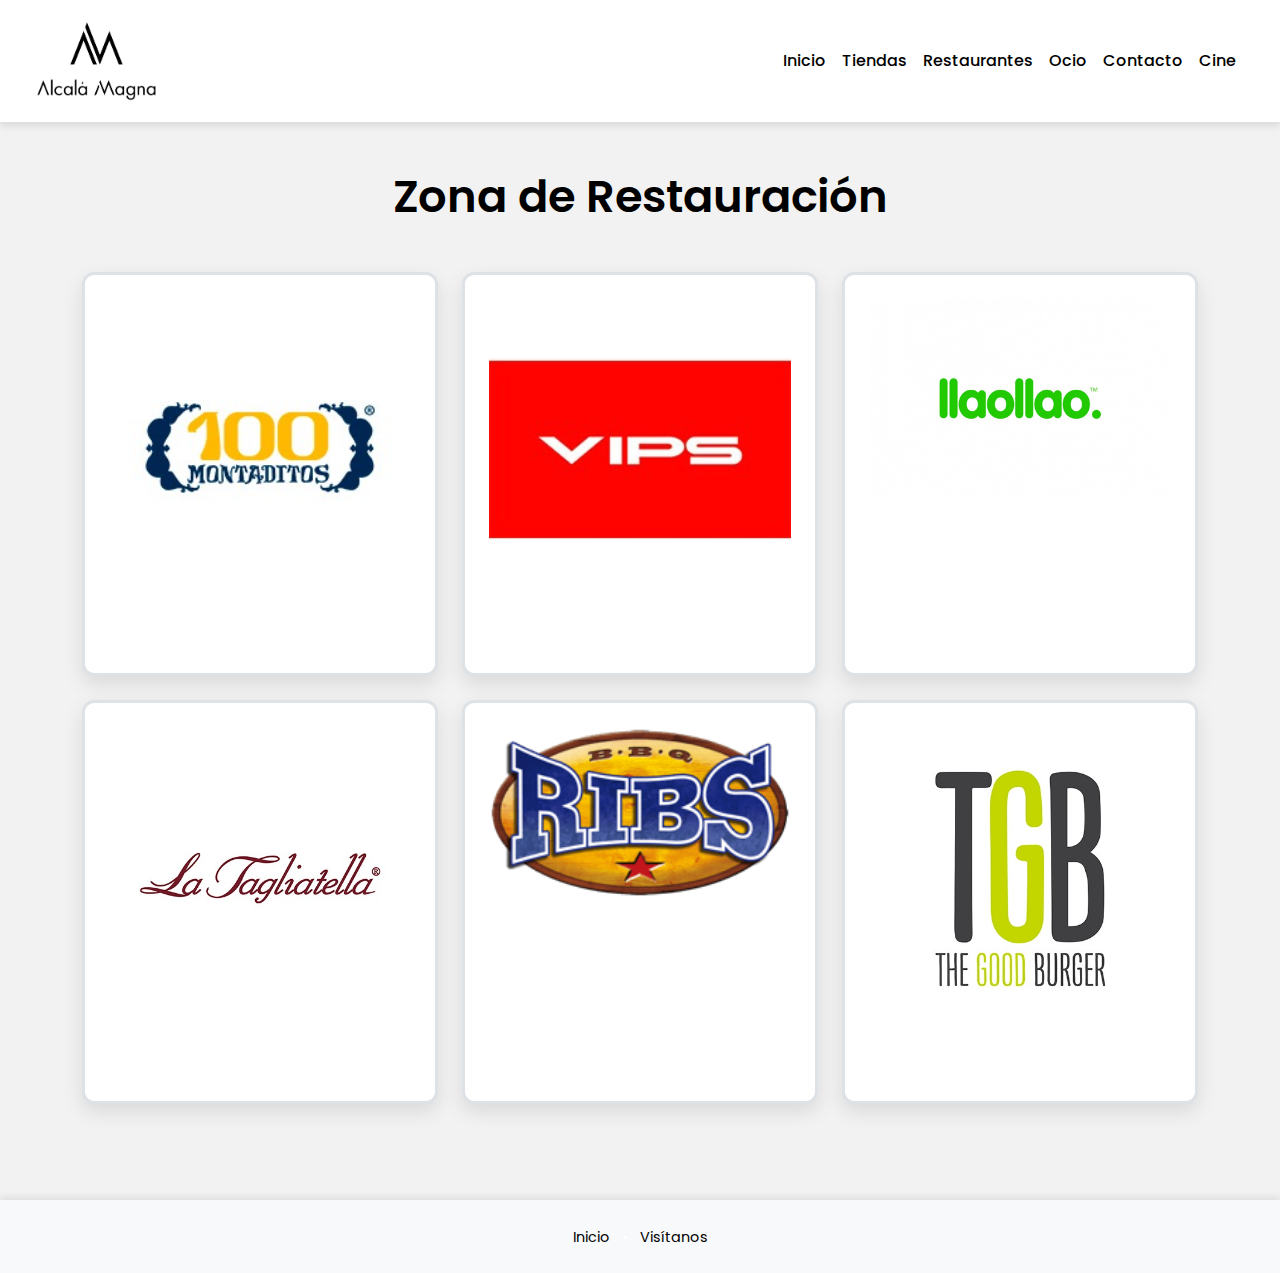
<file: Alcala Magna/restaurantes.html>
<!DOCTYPE html>
<html lang="es">

<head>
    <meta charset="UTF-8" />
    <meta name="viewport" content="width=device-width, initial-scale=1">
    <title>Restaurantes - Alcalá Magna</title>
    <link rel="stylesheet" href="https://cdn.jsdelivr.net/npm/bootstrap@5.3.3/dist/css/bootstrap.min.css">
    <link rel="stylesheet" href="https://cdnjs.cloudflare.com/ajax/libs/font-awesome/6.5.0/css/all.min.css">
    <link href="https://fonts.googleapis.com/css2?family=Poppins:wght@300;600&family=Roboto:wght@300;500&display=swap"
        rel="stylesheet">
    <link rel="stylesheet" href="assets/css/style.css">
</head>

<body>

  <nav class="navbar navbar-expand-lg navbar-light bg-light px-4">
    <div class="container-fluid">
      <a class="navbar-brand" href="index.html">
        <img src="assets/img/logo_alcala_magna.webp" alt="Logo Alcalá Magna" class="navbar-logo">
      </a>
      <button class="navbar-toggler" type="button" data-bs-toggle="collapse" data-bs-target="#navMain">
        <span class="navbar-toggler-icon"></span>
      </button>
      <div class="collapse navbar-collapse" id="navMain">
        <ul class="navbar-nav ms-auto mb-2 mb-lg-0">
          <li class="nav-item"><a class="nav-link active" aria-current="page" href="index.html">Inicio</a></li>
          <li class="nav-item"><a class="nav-link" href="tiendas.html">Tiendas</a></li>
          <li class="nav-item"><a class="nav-link" href="restaurantes.html">Restaurantes</a></li>
          <li class="nav-item"><a class="nav-link" href="ocio.html">Ocio</a></li>
          <li class="nav-item"><a class="nav-link" href="contacto.html">Contacto</a></li>
          <li class="nav-item"><a class="nav-link" href="cines.html">Cine</a></li>
        </ul>
      </div>
    </div>
  </nav>

    <main class="container my-5">
        <h1 class="text-center mb-5">Zona de Restauración</h1>
        <div class="row g-4 justify-content-center">

    <div class="col-md-4">
        <div class="card h-100 text-center restaurante-card card border border-3">
            <button class="border-0 bg-transparent p-0" data-bs-toggle="modal" data-bs-target="#modal100">
                <img src="assets/img/100mon.jpg" class="card-img-top p-4" alt="100 Montaditos">
            </button>
            <div class="card-body">
            </div>
        </div>
    </div>

    <div class="col-md-4">
        <div class="card h-100 text-center restaurante-card card border border-3">
            <button class="border-0 bg-transparent p-0" data-bs-toggle="modal" data-bs-target="#modalVips">
                <img src="assets/img/vips.jpg" class="card-img-top p-4" alt="VIPS">
            </button>
            <div class="card-body">
            </div>
        </div>
    </div>

    <div class="col-md-4">
        <div class="card h-100 text-center restaurante-card card border border-3">
            <button class="border-0 bg-transparent p-0" data-bs-toggle="modal" data-bs-target="#modalLlao">
                <img src="assets/img/llaollao.jpg" class="card-img-top p-4" alt="Llaollao">
            </button>
            <div class="card-body">
            </div>
        </div>
    </div>

    <div class="col-md-4">
        <div class="card h-100 text-center restaurante-card card border border-3">
            <button class="border-0 bg-transparent p-0" data-bs-toggle="modal" data-bs-target="#modalTagliatella">
                <img src="assets/img/tagliatella.jpg" class="card-img-top p-4" alt="La Tagliatella">
            </button>
            <div class="card-body">
            </div>
        </div>
    </div>

    <div class="col-md-4">
        <div class="card h-100 text-center restaurante-card card border border-3">
            <button class="border-0 bg-transparent p-0" data-bs-toggle="modal" data-bs-target="#modalRibs">
                <img src="assets/img/ribs.png" class="card-img-top p-4" alt="Ribs">
            </button>
            <div class="card-body">
            </div>
        </div>
    </div>

    <div class="col-md-4">
        <div class="card h-100 text-center restaurante-card card border border-3">
            <button class="border-0 bg-transparent p-0" data-bs-toggle="modal" data-bs-target="#modalTgb">
                <img src="assets/img/tgb.jpg" class="card-img-top p-4" alt="TGB">
            </button>
            <div class="card-body">
            </div>
        </div>
    </div>

</div>

    </main>

<div class="modal fade" id="modal100" tabindex="-1">
    <div class="modal-dialog">  <div class="modal-content p-4">
        <h2>100 Montaditos</h2>
        <img src="assets/img/100mon-local.jpg" alt="Local 100 Montaditos" class="img-fluid my-3">
        <p>Disfruta de más de 100 variedades de montaditos con ingredientes clásicos y originales.</p>
        <a href="https://spain.100montaditos.com/" target="_blank">Sitio oficial</a>
      </div>
    </div>
  </div>

  <div class="modal fade" id="modalVips" tabindex="-1">
    <div class="modal-dialog">  <div class="modal-content p-4">
        <h2>VIPS</h2>
        <img src="assets/img/vips-local.jpg" alt="Local VIPS" class="img-fluid my-3">
        <p>Comida internacional con opciones vegetarianas y platos para todos los gustos.</p>
        <a href="https://www.vips.es/" target="_blank">Sitio oficial</a>
      </div>
    </div>
  </div>

  <div class="modal fade" id="modalLlao" tabindex="-1">
    <div class="modal-dialog">  <div class="modal-content p-4">
        <h2>Llaollao</h2>
        <img src="assets/img/llaollao-local.jpg" alt="Local Llaollao" class="img-fluid my-3">
        <p>Yogur helado natural servido con fruta fresca, toppings y siropes. Una opción dulce y saludable.</p>
        <a href="https://www.llaollaoweb.com/" target="_blank">Sitio oficial</a>
      </div>
    </div>
  </div>

  <div class="modal fade" id="modalTagliatella" tabindex="-1">
    <div class="modal-dialog">  <div class="modal-content p-4">
        <h2>La Tagliatella</h2>
        <img src="assets/img/tagliatella-local.jpg" alt="Local La Tagliatella" class="img-fluid my-3">
        <p>Inspirado en la cocina tradicional del norte de Italia: pizzas al horno de leña y pastas artesanas.</p>
        <a href="https://www.latagliatella.es/" target="_blank">Sitio oficial</a>
      </div>
    </div>
  </div>

  <div class="modal fade" id="modalRibs" tabindex="-1">
    <div class="modal-dialog">  <div class="modal-content p-4">
        <h2>Ribs</h2>
        <img src="assets/img/ribs-local.jpg" alt="Local Ribs" class="img-fluid my-3">
        <p>Costillas, hamburguesas, alitas y más al más puro estilo americano. Ideal para los amantes del BBQ.</p>
        <a href="https://www.ribs.es/" target="_blank">Sitio oficial</a>
      </div>
    </div>
  </div>

  <div class="modal fade" id="modalTgb" tabindex="-1">
    <div class="modal-dialog">  <div class="modal-content p-4">
        <h2>TGB - The Good Burger</h2>
        <img src="assets/img/tgb-local.jpg" alt="Local TGB" class="img-fluid my-3">
        <p>Las clásicas hamburguesas americanas. Perfecto para amantes de las hamburguesas.</p>
        <a href="https://www.thegoodburger.com/es" target="_blank">Sitio oficial</a>
      </div>
    </div>
  </div>

    <div class="modal fade" id="modalTgb" tabindex="-1">
        <div class="modal-dialog modal-lg">
            <div class="modal-content p-4">
                <h2>TGB - The Good Burger</h2>
                <img src="assets/img/tgb-local.jpg" alt="Local TGB" class="img-fluid my-3">
                <p>Las clásicas hamburguesas americanas. Perfecto para amantes de las hamburguesas.</p>
                <a href="https://www.thegoodburger.com/es" target="_blank">Sitio oficial</a>
            </div>
        </div>
    </div>

    <footer class="mt-5 py-4 bg-light">
        <div class="container text-center">
            <small>
                <a href="index.html">Inicio</a> •
                <a href="visitanos.html">Visítanos</a>
            </small>
        </div>
    </footer>

    <script src="https://cdn.jsdelivr.net/npm/bootstrap@5.3.3/dist/js/bootstrap.bundle.min.js"></script>
</body>

</html>
</file>
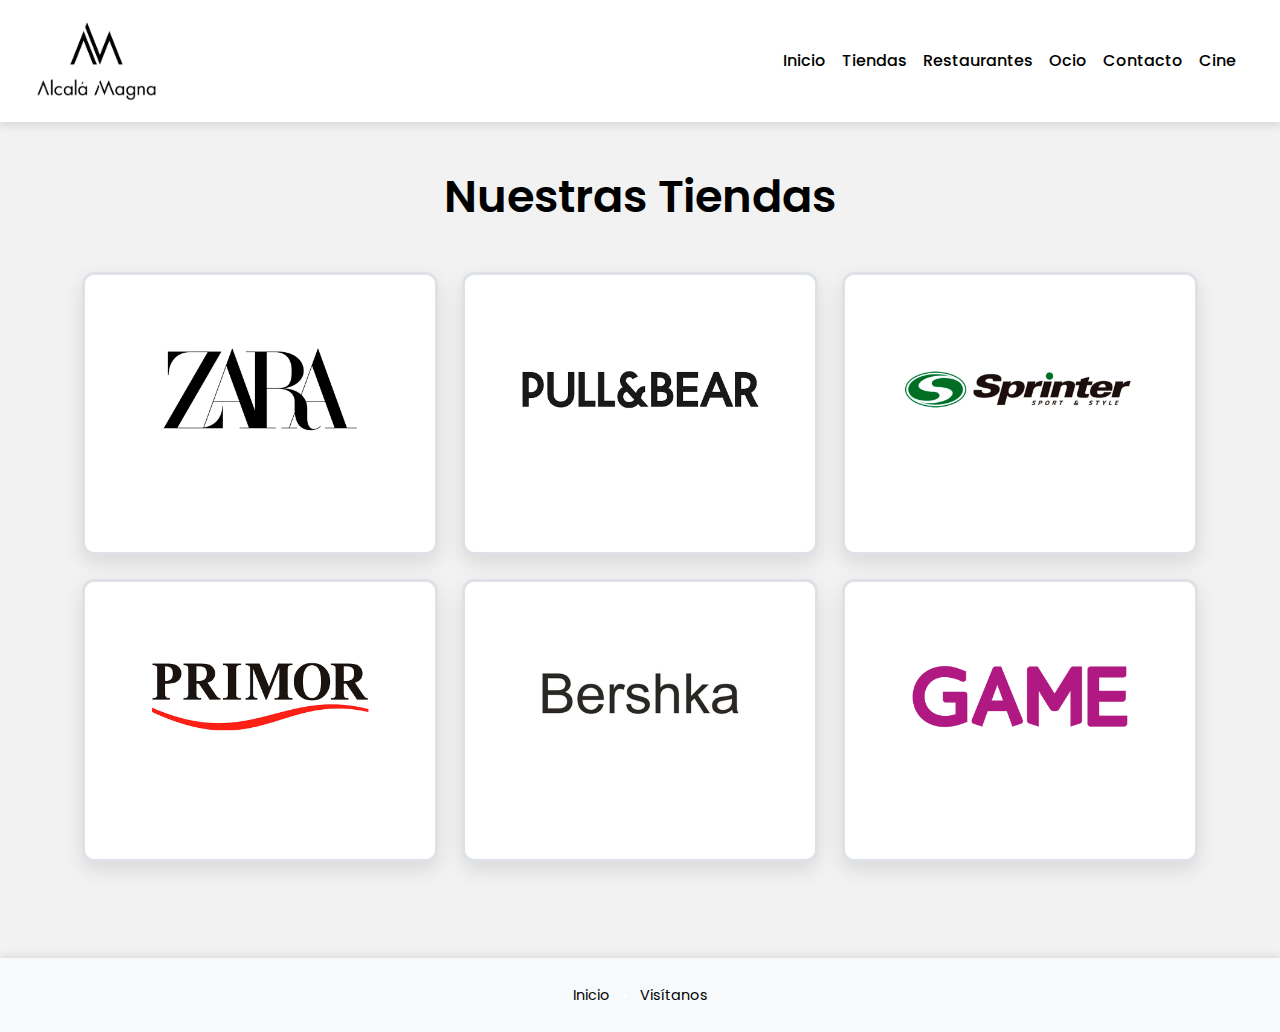
<file: Alcala Magna/tiendas.html>
<!DOCTYPE html>
<html lang="es">

<head>
    <meta charset="UTF-8">
    <meta name="viewport" content="width=device-width, initial-scale=1">
    <title>Tiendas - Alcalá Magna</title>
    <link rel="stylesheet" href="https://cdn.jsdelivr.net/npm/bootstrap@5.3.3/dist/css/bootstrap.min.css">
    <link rel="stylesheet" href="https://cdnjs.cloudflare.com/ajax/libs/font-awesome/6.5.0/css/all.min.css">
    <link href="https://fonts.googleapis.com/css2?family=Poppins:wght@300;600&family=Roboto:wght@300;500&display=swap"
        rel="stylesheet">
    <link rel="stylesheet" href="assets/css/style.css">
</head>

<body>

  <nav class="navbar navbar-expand-lg navbar-light bg-light px-4">
    <div class="container-fluid">
      <a class="navbar-brand" href="index.html">
        <img src="assets/img/logo_alcala_magna.webp" alt="Logo Alcalá Magna" class="navbar-logo">
      </a>
      <button class="navbar-toggler" type="button" data-bs-toggle="collapse" data-bs-target="#navMain">
        <span class="navbar-toggler-icon"></span>
      </button>
      <div class="collapse navbar-collapse" id="navMain">
        <ul class="navbar-nav ms-auto mb-2 mb-lg-0">
          <li class="nav-item"><a class="nav-link active" aria-current="page" href="index.html">Inicio</a></li>
          <li class="nav-item"><a class="nav-link" href="tiendas.html">Tiendas</a></li>
          <li class="nav-item"><a class="nav-link" href="restaurantes.html">Restaurantes</a></li>
          <li class="nav-item"><a class="nav-link" href="ocio.html">Ocio</a></li>
          <li class="nav-item"><a class="nav-link" href="contacto.html">Contacto</a></li>
          <li class="nav-item"><a class="nav-link" href="cines.html">Cine</a></li>
        </ul>
      </div>
    </div>
  </nav>

    <main class="container my-5">
        <h1 class="text-center mb-5">Nuestras Tiendas</h1>
        <div class="row g-4 justify-content-center">

            <div class="col-md-4">
                <div class="card h-100 text-center card border border-3 tienda-card">
                    <button class="border-0 bg-transparent p-0" data-bs-toggle="modal" data-bs-target="#modalZara">
                        <img src="assets/img/zara.jpg" class="card-img-top p-4" alt="Zara">
                    </button>
                    <div class="card-body">
                    </div>
                </div>
            </div>

            <div class="col-md-4">
                <div class="card h-100 text-center card border border-3 tienda-card">
                    <button class="border-0 bg-transparent p-0" data-bs-toggle="modal" data-bs-target="#modalPull">
                        <img src="assets/img/pull.jpg" class="card-img-top p-4" alt="Pull&Bear">
                    </button>
                    <div class="card-body">
                    </div>
                </div>
            </div>

            <div class="col-md-4">
                <div class="card h-100 text-center card border border-3 tienda-card">
                    <button class="border-0 bg-transparent p-0" data-bs-toggle="modal" data-bs-target="#modalSprinter">
                        <img src="assets/img/sprinter.jpg" class="card-img-top p-4" alt="Sprinter">
                    </button>
                    <div class="card-body">
                    </div>
                </div>
            </div>

            <div class="col-md-4">
                <div class="card h-100 text-center card border border-3 tienda-card">
                    <button class="border-0 bg-transparent p-0" data-bs-toggle="modal" data-bs-target="#modalPrimor">
                        <img src="assets/img/primor.jpg" class="card-img-top p-4" alt="Primor">
                    </button>
                    <div class="card-body">
                    </div>
                </div>
            </div>

            <div class="col-md-4">
                <div class="card h-100 text-center card border border-3 tienda-card">
                    <button class="border-0 bg-transparent p-0" data-bs-toggle="modal" data-bs-target="#modalBershka">
                        <img src="assets/img/bershka.jpg" class="card-img-top p-4" alt="Bershka">
                    </button>
                    <div class="card-body">
                    </div>
                </div>
            </div>

            <div class="col-md-4">
                <div class="card h-100 text-center border border-3 tienda-card">
                    <button class="border-0 bg-transparent p-0" data-bs-toggle="modal" data-bs-target="#modalGame">
                        <img src="assets/img/game,png.png" class="card-img-top p-4" alt="Game">
                    </button>
                    <div class="card-body">
                </div>
            </div>
        </div>

        </div>

    </main>

<div class="modal fade" id="modalZara" tabindex="-1" aria-hidden="true">
    <div class="modal-dialog">  <div class="modal-content p-4">
            <h2>Zara</h2>
            <img src="assets/img/zara-local.jpg" alt="Tienda Zara" class="img-fluid my-3">
            <p>Zara ofrece moda para mujer, hombre y niño con las últimas tendencias y colecciones.</p>
            <a href="https://www.zara.com/" target="_blank">Visitar sitio oficial</a>
        </div>
    </div>
</div>

<div class="modal fade" id="modalPull" tabindex="-1" aria-hidden="true">
    <div class="modal-dialog">  <div class="modal-content p-4">
            <h2>Pull&Bear</h2>
            <img src="assets/img/pull_local.jpg" alt="Tienda Pull&Bear" class="img-fluid my-3">
            <p>Moda casual y joven inspirada en la cultura urbana.</p>
            <a href="https://www.pullandbear.com/" target="_blank">Visitar sitio oficial</a>
        </div>
    </div>
</div>

<div class="modal fade" id="modalSprinter" tabindex="-1" aria-hidden="true">
    <div class="modal-dialog">  <div class="modal-content p-4">
            <h2>Sprinter</h2>
            <img src="assets/img/sprinter-localwebp.webp" alt="Tienda Sprinter" class="img-fluid my-3">
            <p>Deporte y moda deportiva para toda la familia.</p>
            <a href="https://www.sprinter.es/" target="_blank">Visitar sitio oficial</a>
        </div>
    </div>
</div>

<div class="modal fade" id="modalPrimor" tabindex="-1" aria-hidden="true">
    <div class="modal-dialog">  <div class="modal-content p-4">
            <h2>Primor</h2>
            <img src="assets/img/primor-local.webp" alt="Tienda Primor" class="img-fluid my-3">
            <p>Perfumería y cosmética a precios competitivos.</p>
            <a href="https://www.primor.eu/" target="_blank">Visitar sitio oficial</a>
        </div>
    </div>
</div>

<div class="modal fade" id="modalBershka" tabindex="-1" aria-hidden="true">
    <div class="modal-dialog">  <div class="modal-content p-4">
            <h2>Bershka</h2>
            <img src="assets/img/bershka-local.webp" alt="Tienda Bershka" class="img-fluid my-3">
            <p>Estilo joven y desenfadado con ropa, calzado y accesorios.</p>
            <a href="https://www.bershka.com/" target="_blank">Visitar sitio oficial</a>
        </div>
    </div>
</div>

<div class="modal fade" id="modalGame" tabindex="-1" aria-hidden="true">
    <div class="modal-dialog">  <div class="modal-content p-4">
            <h2>Game</h2>
            <img src="assets/img/game-local.jpg" alt="Game" class="img-fluid my-3">
            <p>Videojuegos, merchandising y componentes de ordenador</p>
            <a href="https://www.game.es/" target="_blank">Visitar sitio oficial</a>
        </div>
    </div>
</div>

    <footer class="mt-5 py-4 bg-light">
        <div class="container text-center">
            <small>
                <a href="index.html">Inicio</a> •
                <a href="visitanos.html">Visítanos</a>
            </small>
        </div>
    </footer>

    <script src="https://cdn.jsdelivr.net/npm/bootstrap@5.3.3/dist/js/bootstrap.bundle.min.js"></script>
</body>

</html>
</file>
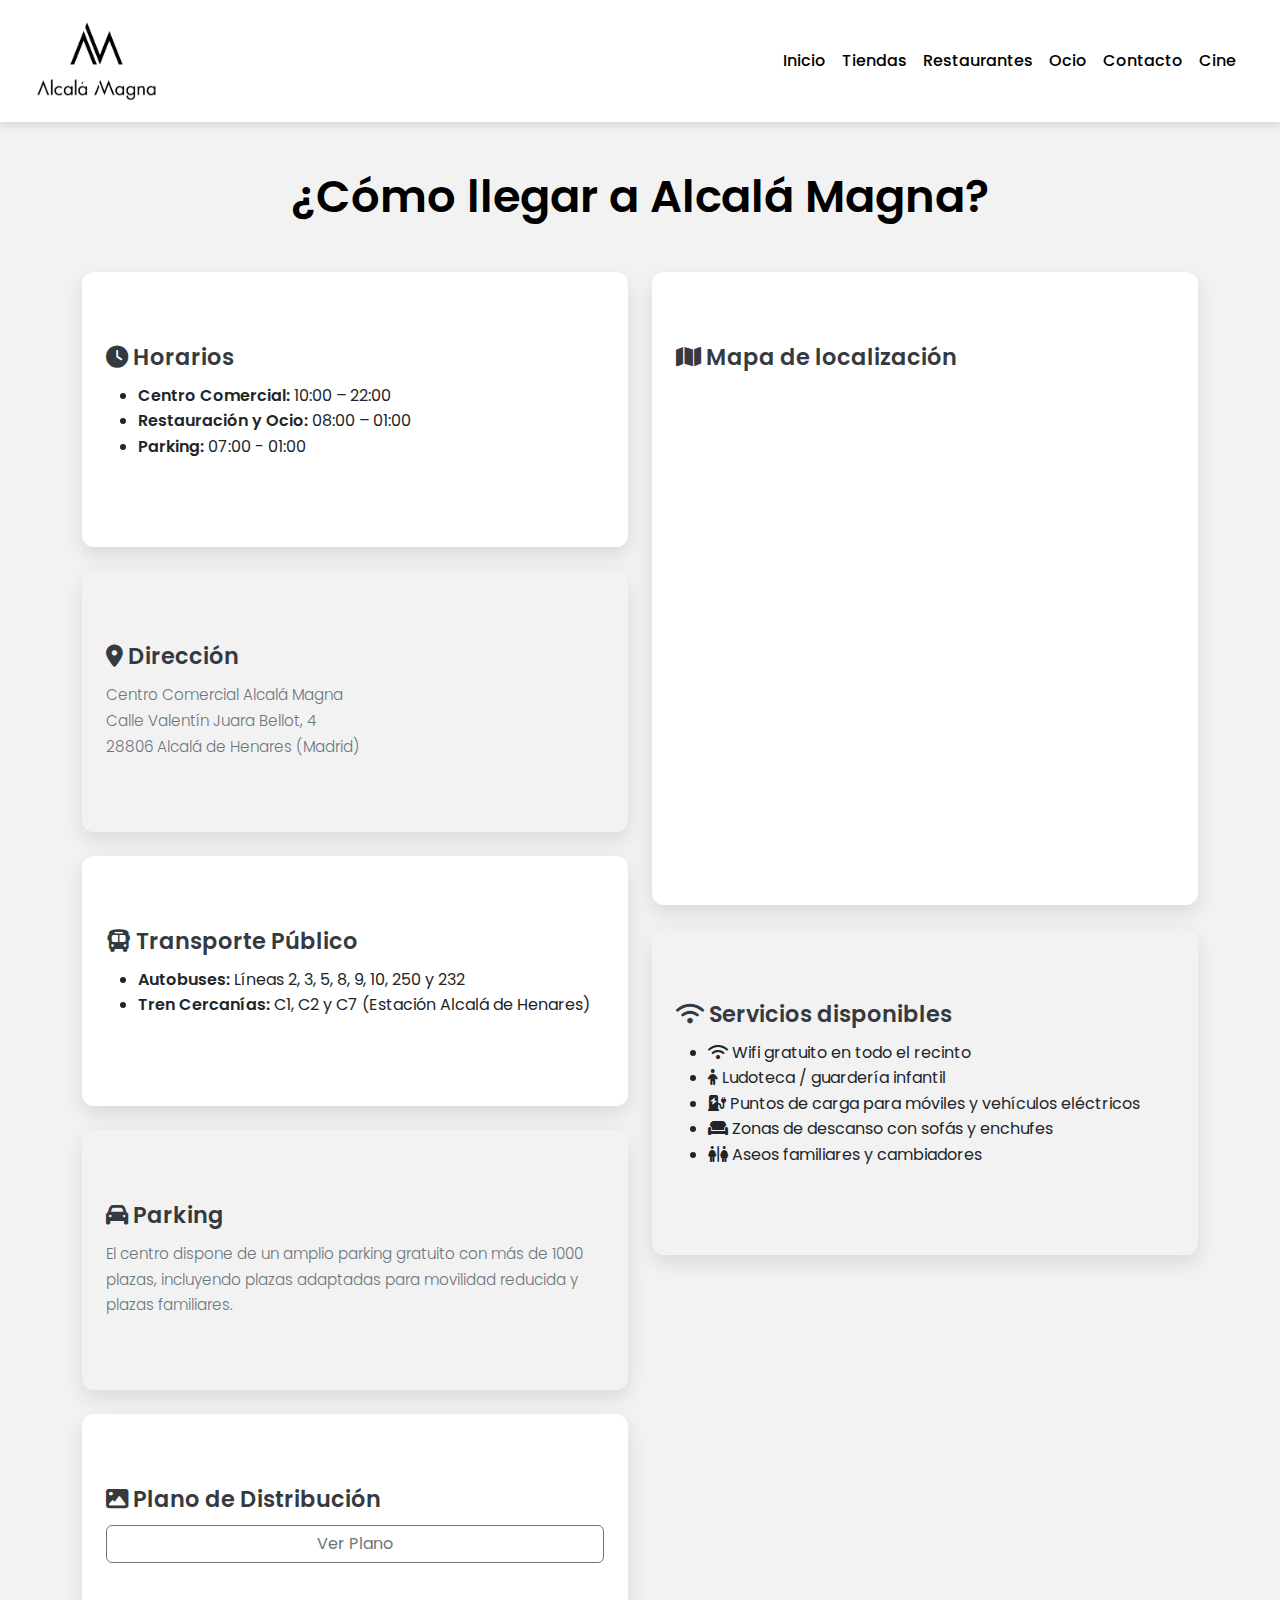
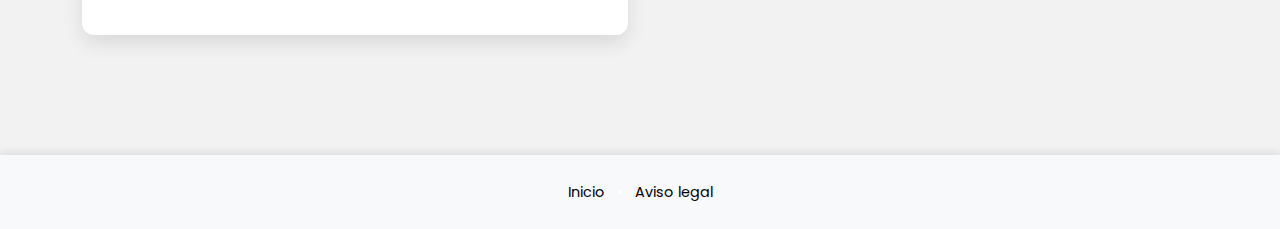
<file: Alcala Magna/visitanos.html>
<!DOCTYPE html>
<html lang="es">

<head>
    <meta charset="UTF-8" />
    <meta name="viewport" content="width=device-width, initial-scale=1">
    <title>Visítanos - Alcalá Magna</title>
    <link rel="stylesheet" href="https://cdn.jsdelivr.net/npm/bootstrap@5.3.3/dist/css/bootstrap.min.css">
    <link rel="stylesheet" href="https://cdnjs.cloudflare.com/ajax/libs/font-awesome/6.5.0/css/all.min.css">
    <link href="https://fonts.googleapis.com/css2?family=Poppins:wght@300;600&family=Roboto:wght@300;500&display=swap"
        rel="stylesheet">
    <link rel="stylesheet" href="assets/css/style.css">
</head>

<body>

  <nav class="navbar navbar-expand-lg navbar-light bg-light px-4">
    <div class="container-fluid">
      <a class="navbar-brand" href="index.html">
        <img src="assets/img/logo_alcala_magna.webp" alt="Logo Alcalá Magna" class="navbar-logo">
      </a>
      <button class="navbar-toggler" type="button" data-bs-toggle="collapse" data-bs-target="#navMain">
        <span class="navbar-toggler-icon"></span>
      </button>
      <div class="collapse navbar-collapse" id="navMain">
        <ul class="navbar-nav ms-auto mb-2 mb-lg-0">
          <li class="nav-item"><a class="nav-link active" aria-current="page" href="index.html">Inicio</a></li>
          <li class="nav-item"><a class="nav-link" href="tiendas.html">Tiendas</a></li>
          <li class="nav-item"><a class="nav-link" href="restaurantes.html">Restaurantes</a></li>
          <li class="nav-item"><a class="nav-link" href="ocio.html">Ocio</a></li>
          <li class="nav-item"><a class="nav-link" href="contacto.html">Contacto</a></li>
          <li class="nav-item"><a class="nav-link" href="cines.html">Cine</a></li>
        </ul>
      </div>
    </div>
  </nav>

    <main class="container my-5">
        <h1 class="text-center mb-5">¿Cómo llegar a Alcalá Magna?</h1>

        <div class="row">
            <div class="col-lg-6">
                <section class="card mb-4">
                    <div class="card-body">
                        <h3 class="card-title"><i class="fa-solid fa-clock"></i> Horarios</h3>
                        <ul>
                            <li><strong>Centro Comercial:</strong> 10:00 – 22:00</li>
                            <li><strong>Restauración y Ocio:</strong> 08:00 – 01:00</li>
                            <li><strong>Parking:</strong> 07:00 - 01:00</li>
                        </ul>
                    </div>
                </section>

                <section class="card mb-4">
                    <div class="card-body">
                        <h3 class="card-title"><i class="fa-solid fa-map-marker-alt"></i> Dirección</h3>
                        <p class="card-text">Centro Comercial Alcalá Magna<br>
                            Calle Valentín Juara Bellot, 4<br>
                            28806 Alcalá de Henares (Madrid)</p>
                    </div>
                </section>

                <section class="card mb-4">
                    <div class="card-body">
                        <h3 class="card-title"><i class="fa-solid fa-bus"></i> Transporte Público</h3>
                        <ul>
                            <li><strong>Autobuses:</strong> Líneas 2, 3, 5, 8, 9, 10, 250 y 232</li>
                            <li><strong>Tren Cercanías:</strong> C1, C2 y C7 (Estación Alcalá de Henares)</li>
                        </ul>
                    </div>
                </section>

                <section class="card mb-4">
                    <div class="card-body">
                        <h3 class="card-title"><i class="fa-solid fa-car"></i> Parking</h3>
                        <p class="card-text">El centro dispone de un amplio parking gratuito con más de 1000 plazas,
                            incluyendo plazas adaptadas para movilidad reducida y plazas familiares.</p>
                    </div>
                </section>

                <section class="card mb-4">
                    <div class="card-body">
                        <h3 class="card-title"><i class="fa-solid fa-image"></i> Plano de Distribución</h3>
                        <button class="btn btn-outline-secondary" data-bs-toggle="modal"
                            data-bs-target="#modalPlano">Ver Plano</button>
                    </div>
                </section>
            </div>

            <div class="col-lg-6">
                <section class="card mb-4">
                    <div class="card-body">
                        <h3 class="card-title"><i class="fa-solid fa-map"></i> Mapa de localización</h3>
                        <div style="width: 100%; height: 450px;">
                            <iframe src="https://www.google.com/maps/embed?pb=!1m18!1m12!1m3!1d3034.106011670095!2d-3.36209192451289!3d40.49503875087036!2m3!1f0!2f0!3f0!3m2!1i1024!2i768!4f13.1!3m3!1m2!1s0xd4249678cb161d3%3A0xfa5ba5e93c201f69!2sCentro%20Comercial%20Alcal%C3%A1%20Magna!5e0!3m2!1ses!2ses!4v1747208188957!5m2!1ses!2ses" width="100%" height="450"
                                style="border:0;" allowfullscreen="" loading="lazy"
                                referrerpolicy="no-referrer-when-downgrade"></iframe>
                        </div>
                    </div>
                </section>

                <section class="card mb-4">
                    <div class="card-body">
                        <h3 class="card-title"><i class="fa-solid fa-wifi"></i> Servicios disponibles</h3>
                        <ul>
                            <li><i class="fa-solid fa-wifi"></i> Wifi gratuito en todo el recinto</li>
                            <li><i class="fa-solid fa-child"></i> Ludoteca / guardería infantil</li>
                            <li><i class="fa-solid fa-charging-station"></i> Puntos de carga para móviles y vehículos
                                eléctricos</li>
                            <li><i class="fa-solid fa-couch"></i> Zonas de descanso con sofás y enchufes</li>
                            <li><i class="fa-solid fa-restroom"></i> Aseos familiares y cambiadores</li>
                        </ul>
                    </div>
                </section>
            </div>
        </div>

        <div class="modal fade" id="modalPlano" tabindex="-1" aria-hidden="true">
            <div class="modal-dialog modal-lg">
                <div class="modal-content p-4">
                    <div class="modal-header">
                        <h5 class="modal-title">Plano de Distribución</h5>
                        <button type="button" class="btn-close" data-bs-dismiss="modal" aria-label="Close"></button>
                    </div>
                    <div class="modal-body">
                        <img src="assets/img/plano.jpg" alt="Plano de Distribución" class="img-fluid">
                    </div>
                    <div class="modal-footer">
                        <button type="button" class="btn btn-secondary" data-bs-dismiss="modal">Cerrar</button>
                    </div>
                </div>
            </div>
        </div>
    </main>

    <footer class="mt-5 py-4 bg-light">
        <div class="container text-center">
            <small>
                <a href="index.html">Inicio</a> •
                <a href="aviso-legal.html">Aviso legal</a>
            </small>
        </div>
    </footer>

    <script src="https://cdn.jsdelivr.net/npm/bootstrap@5.3.3/dist/js/bootstrap.bundle.min.js"></script>
</body>

</html>
</file>
<file: Alcala Magna/assets/css/style.css>
/* =======================================================
   style.css - Estilos personalizados para Alcalá Magna
   ======================================================= */

/* ------------------------
   VARIABLES CSS (para consistencia de color)
------------------------ */
:root {
  --primary-color: #000000;
  --secondary-color: #6c757d;
  --text-color: #343a40;
  --light-bg-color: #f2f2f2;
  --dark-bg-color: #212529;
  --nav-bg-color: #ffffff;
  --nav-link-color: #000000;
  --border-color: #dee2e6;
  --hover-color: #0056b3;
  --footer-link-color: #000000;
}

/* ------------------------
   FUENTE GENERAL
------------------------ */
body {
  font-family: 'Poppins', 'Roboto', sans-serif;
  background-color: var(--light-bg-color);
  color: var(--text-color);
  display: flex;
  flex-direction: column;
  min-height: 100vh;
  line-height: 1.6;
}
main {
    flex: 1;
}

/* ------------------------
   TIPOGRAFÍA
------------------------ */
h1, h2, h3, h4, h5 {
  color: var(--primary-color);
  font-weight: 600;
  margin-bottom: 1.5rem;
}
h1 {
    font-size: 2.8rem;
    text-align: center;
}
h2 {
    font-size: 2.2rem;
    border-bottom: 2px solid var(--border-color);
    padding-bottom: 0.5rem;
    margin-bottom: 2rem;
}
p {
  font-weight: 300;
  line-height: 1.7;
  margin-bottom: 1rem;
}
strong {
  font-weight: 600;
}

/* ------------------------
   ENLACES
------------------------ */
a {
  color: var(--primary-color);
  text-decoration: none;
  transition: color 0.3s ease-in-out;
}
a:hover {
  color: var(--hover-color);
  text-decoration: underline;
}

/* ------------------------
   BOTONES
------------------------ */
.btn-primary {
  background-color: var(--primary-color);
  border-color: var(--primary-color);
  color: #fff;
  padding: 0.75rem 1.75rem;
  font-weight: 600;
  border-radius: 0.5rem;
  transition: all 0.3s ease-in-out;
  box-shadow: 0 4px 8px rgba(0, 123, 255, 0.2);
}
.btn-primary:hover {
  background-color: var(--hover-color);
  border-color: var(--hover-color);
  transform: translateY(-2px);
  box-shadow: 0 6px 12px rgba(0, 123, 255, 0.3);
}
button img {
    cursor: pointer;
}

/* ------------------------
   NAVBAR
------------------------ */
.navbar {
  background-color: var(--nav-bg-color) !important;
  box-shadow: 0 4px 8px rgba(0,0,0,0.1);
  padding-top: 1rem;
  padding-bottom: 1rem;
}
.navbar-brand {
  font-weight: bold;
  font-size: 1.8rem;
  color: var(--nav-link-color) !important;
  transition: color 0.3s ease-in-out;
}
.navbar-nav .nav-link {
  color: var(--nav-link-color);
  font-weight: 500;
  padding: 0.5rem 1rem;
  border-radius: 0.3rem;
  transition: all 0.3s ease-in-out;
}
.navbar-nav .nav-link:hover,
.navbar-nav .nav-link.active {
  color: var(--nav-link-color);
  background-color: rgba(255, 255, 255, 0.2);
}
.navbar-toggler {
  border: none;
}
.navbar-toggler-icon {
    filter: invert(1);
}
.navbar-toggler:focus {
  box-shadow: none;
}
.navbar-logo {
  height: 80px;
  max-width: 180px;
}

/* ------------------------
   CARRUSEL
------------------------ */
.carousel-item img {
  border-radius: 10px;
  box-shadow: 0 8px 16px rgba(0,0,0,0.15);
}

/* ------------------------
   SECCIONES GENERALES
------------------------ */
section {
  padding: 3rem 0;
  margin-bottom: 2rem;
}
section:nth-child(even) {
  background-color: var(--light-bg-color);
}

/* ------------------------
   TARJETAS (Cards)
------------------------ */
.card {
  border: none;
  border-radius: 12px;
  box-shadow: 0 8px 20px rgba(0,0,0,0.1);
  transition: transform 0.3s ease-in-out, box-shadow 0.3s ease-in-out;
  overflow: hidden;
  background-color: #ffffff;
}

.card:hover {
  transform: translateY(-5px);
  box-shadow: 0 12px 25px rgba(0,0,0,0.15);
}

.card-img-top {
  width: 100%;
  height: auto;
  display: block;
  object-fit: cover;
  border-top-left-radius: 10px;
  border-top-right-radius: 10px;
}

.card-body {
  padding: 1.5rem;
  display: flex;
  flex-direction: column;
  justify-content: space-between;
}

.card-title {
  font-size: 1.4rem;
  font-weight: 600;
  color: var(--text-color);
  margin-bottom: 0.75rem;
}

.card-text {
  font-size: 0.95rem;
  color: var(--secondary-color);
  flex-grow: 1;
  margin-bottom: 1rem;
}

/* Estilo para los botones dentro de las tarjetas */
.card .btn-primary {
  width: 100%;
  margin-top: 1rem;
}


/* ------------------------
   MODALES (Popups)
------------------------ */
.modal-content {
  border-radius: 12px;
  box-shadow: 0 10px 30px rgba(0,0,0,0.2);
  background-color: #ffffff;
}
.modal-header {
    border-bottom: 1px solid var(--border-color);
    padding: 1.5rem;
}
.modal-title {
    color: var(--primary-color);
    font-size: 1.8rem;
}
.modal-body {
    padding: 1.5rem;
    line-height: 1.6;
}
.modal-footer {
    border-top: 1px solid var(--border-color);
    padding: 1rem 1.5rem;
}

/* ------------------------
   FORMULARIOS (index + contacto)
------------------------ */
input[type="text"],
input[type="email"],
input[type="tel"],
input[type="password"],
textarea {
  border: 1px solid var(--border-color);
  border-radius: 8px;
  padding: 0.9rem 1.2rem;
  font-size: 1rem;
  width: 100%;
  transition: border-color 0.3s ease-in-out, box-shadow 0.3s ease-in-out;
}
input:focus,
textarea:focus {
  border-color: var(--primary-color);
  box-shadow: 0 0 0 0.25rem rgba(0, 123, 255, 0.25);
  outline: none;
}

/* Botón del formulario */
form .btn {
  padding: 0.9rem 2rem;
  font-weight: 600;
  border-radius: 0.5rem;
}


/* ------------------------
   FOOTER
------------------------ */
footer {
  width: 100%;
  margin-top: auto;
  padding: 2.5rem 0;
  background: var(--dark-bg-color);
  color: #ffffff;
  text-align: center;
  box-shadow: 0 -2px 8px rgba(0,0,0,0.1);
}

footer a {
  color: var(--footer-link-color);
  margin: 0 0.5rem;
  transition: color 0.3s ease-in-out;
}
footer a:hover {
  color: #fff;
  text-decoration: none;
}
small {
    font-size: 0.9rem;
}

/* ------------------------
   OTRAS SECCIONES ESPECÍFICAS (ej. Visítanos, Aviso Legal)
------------------------ */
.accordion-button {
    background-color: var(--primary-color) !important;
    color: #fff !important;
    font-weight: 600;
    border-radius: 0.5rem !important;
    transition: background-color 0.3s ease-in-out;
}
.accordion-button:hover {
    background-color: var(--hover-color) !important;
}
.accordion-button:focus {
    box-shadow: 0 0 0 0.25rem rgba(0, 123, 255, 0.25);
}
.accordion-collapse {
    border: 1px solid var(--border-color);
    border-top: none;
    border-radius: 0 0 0.5rem 0.5rem;
    padding: 1rem;
    background-color: #fff;
}
.accordion-item {
    margin-bottom: 1rem;
    border: none;
}

/* Contenedor de video en index.html */
.video-container {
    max-width: 800px;
    margin: 0 auto 2rem auto;
    border-radius: 12px;
    overflow: hidden;
    box-shadow: 0 10px 25px rgba(0,0,0,0.15);
}
.video-container video {
    border-radius: 12px;
}


/* Iconos de ventajas en Visitanos.html */
.list-unstyled li {
    font-size: 1.1rem;
    margin-bottom: 0.8rem;
    display: flex;
    align-items: center;
    color: var(--text-color);
}
.list-unstyled li i {
    color: var(--primary-color);
    margin-right: 0.8rem;
    font-size: 1.3rem;
}
</file>
